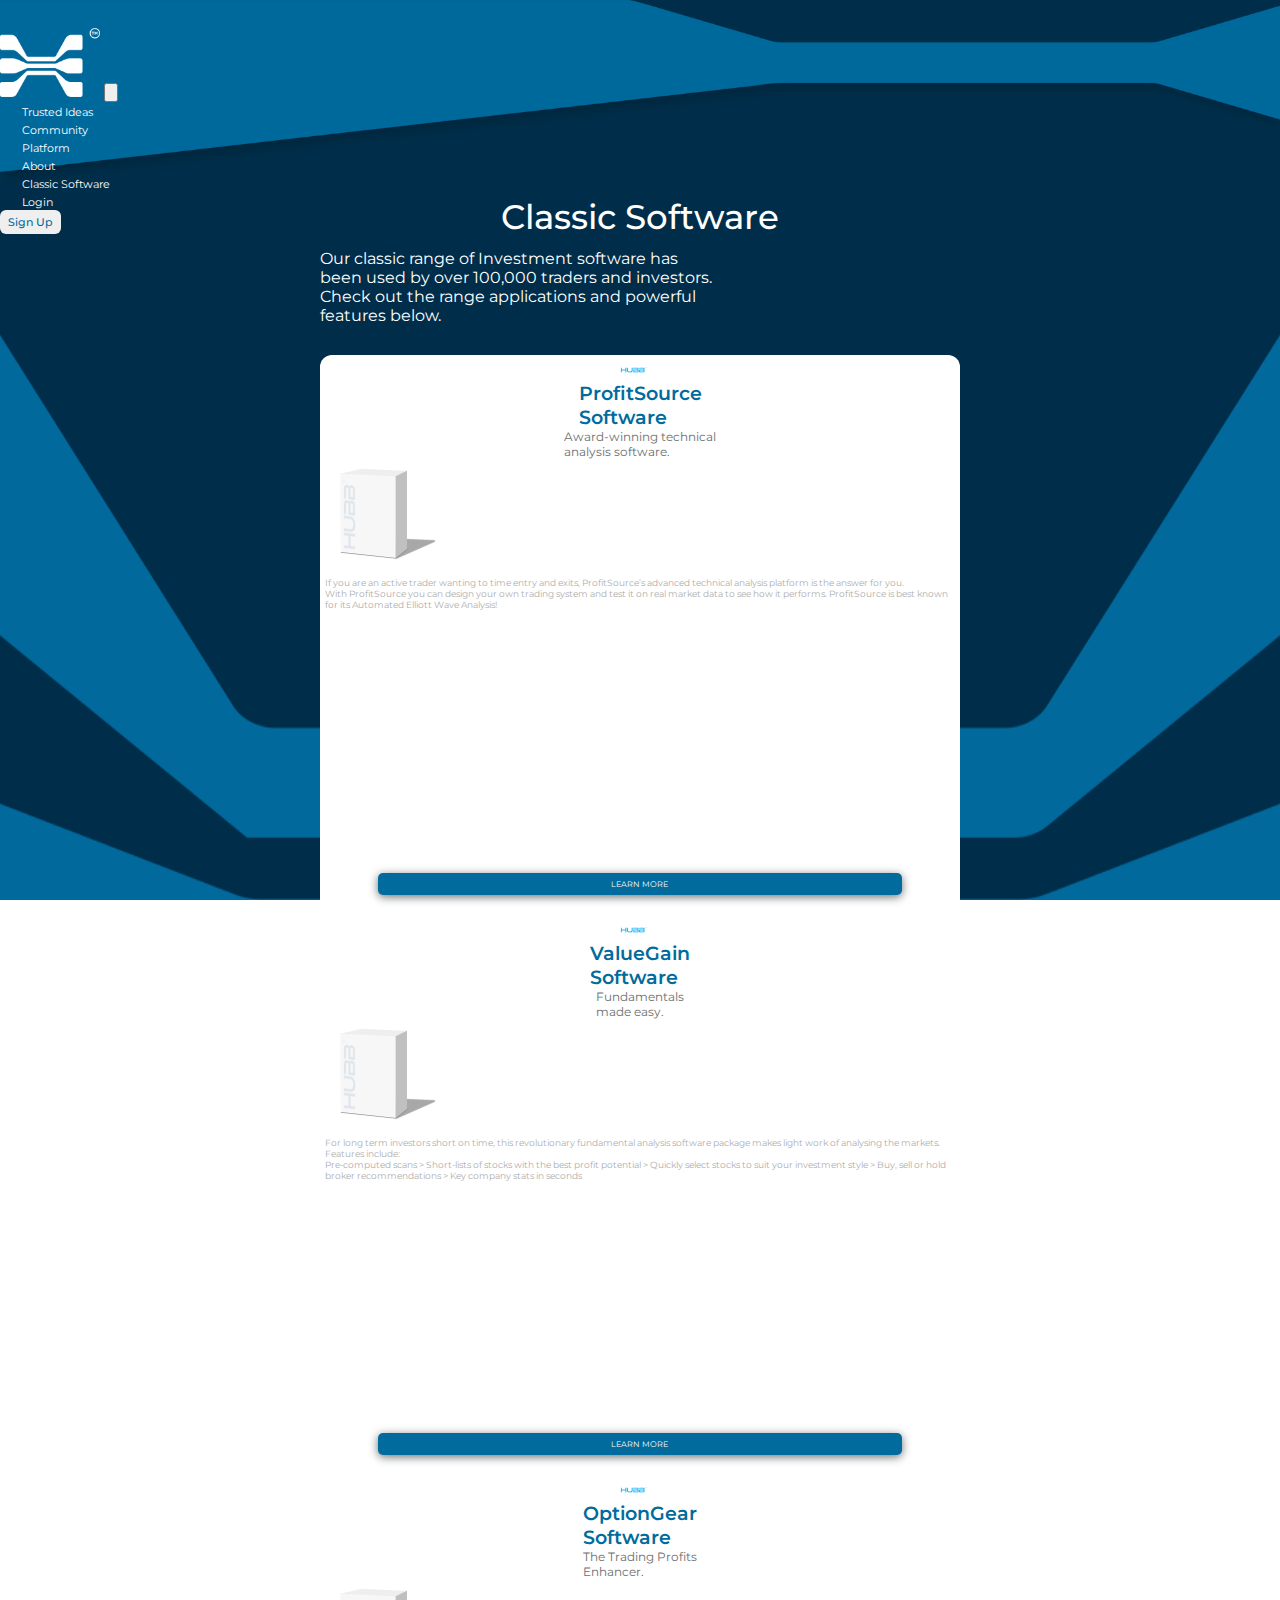
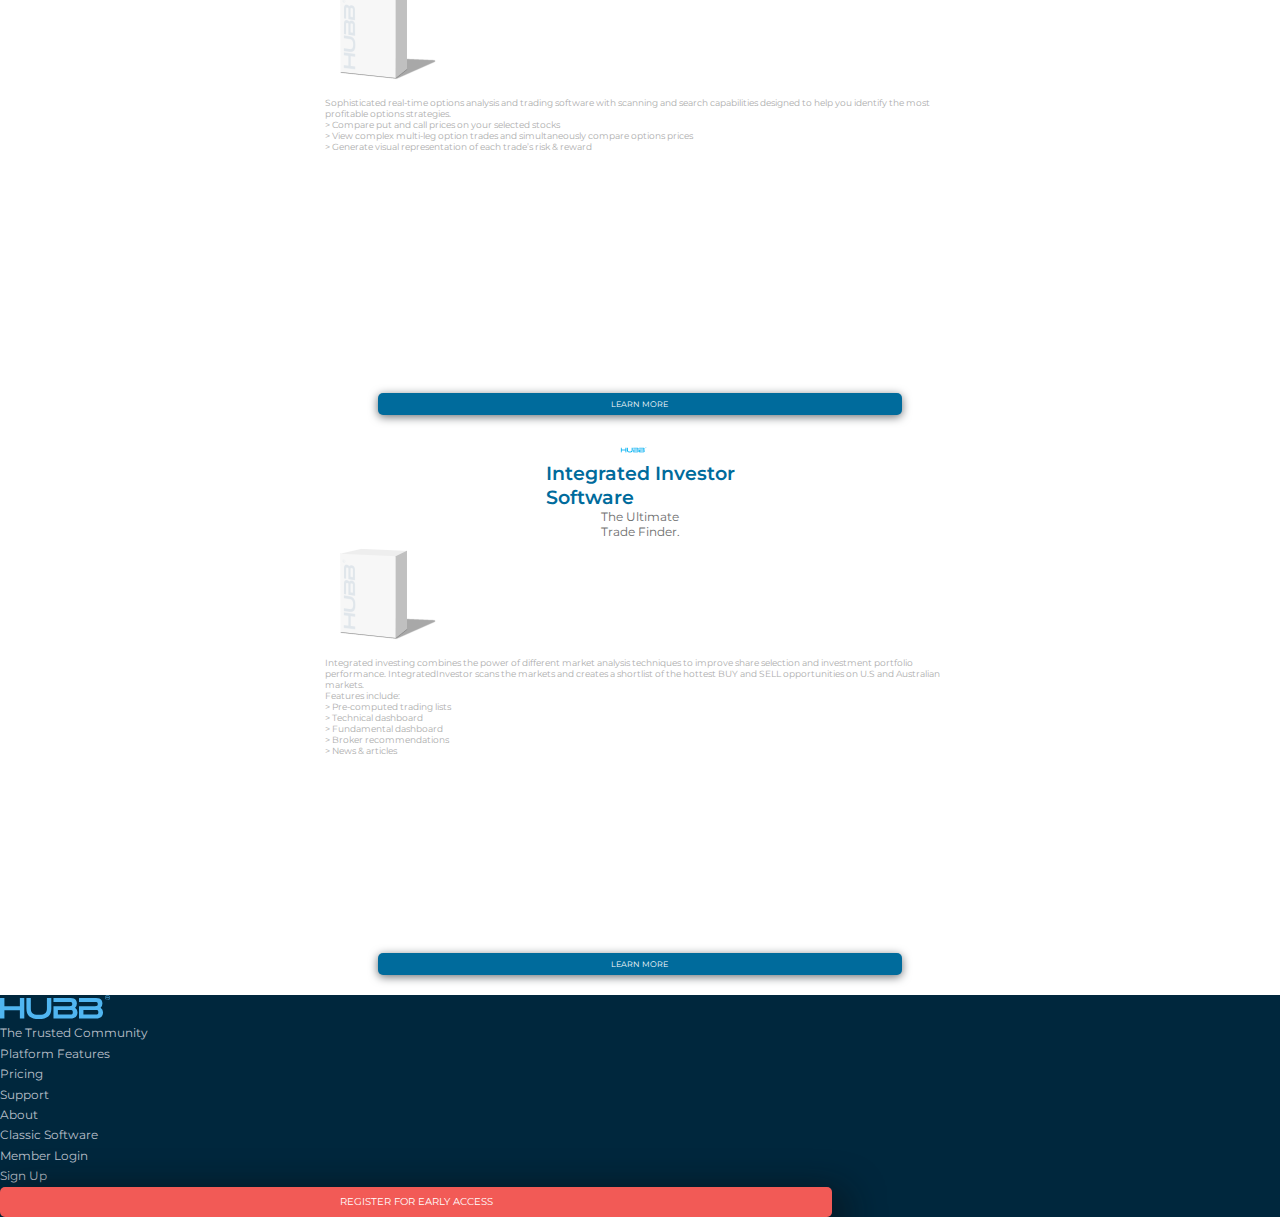
<file: Classic-software.html>
<!DOCTYPE html>
<html lang="en">
<head>
    <meta charset="UTF-8">
    <meta http-equiv="X-UA-Compatible" content="IE=edge">
    <meta name="viewport" content="width=device-width, initial-scale=1.0">
    <link rel="icon" type="image/png" sizes="16x16" href="/favicon-16x16.png">
    <!-- Latest Bootstrap 5.1.3  -->
    <link href="https://cdn.jsdelivr.net/npm/bootstrap@5.1.3/dist/css/bootstrap.min.css" rel="stylesheet"
        integrity="sha384-1BmE4kWBq78iYhFldvKuhfTAU6auU8tT94WrHftjDbrCEXSU1oBoqyl2QvZ6jIW3" crossorigin="anonymous">
    <!-- fontawesome 5 cdn  -->
    <link rel="stylesheet" href="https://pro.fontawesome.com/releases/v5.10.0/css/all.css">
    <!-- owl carousel  -->
    <link rel="stylesheet" href="https://cdnjs.cloudflare.com/ajax/libs/OwlCarousel2/2.3.4/assets/owl.carousel.min.css">
    <!-- monteserat font -->
    <link rel="preconnect" href="https://fonts.googleapis.com">
    <link rel="preconnect" href="https://fonts.gstatic.com" crossorigin>
    <link
        href="https://fonts.googleapis.com/css2?family=Montserrat:ital,wght@0,100;0,300;0,400;0,500;0,600;0,700;0,800;0,900;1,300&display=swap"
        rel="stylesheet">
    <!-- custom style  -->
    <link rel="stylesheet" href="assets/css/style.css">
    <!-- fav icon  -->
    <!--[if IE]>
  <script src="https://html5shiv.googlecode.com/svn/trunk/html5.js"></script><![endif]-->
    <title>Hubb</title>
</head>
<body>
    <!-- header section start -->
    <header class="sticky_header top_header">
        <nav class="navbar navbar-expand-lg ">
            <div class="container pe-0">
                <a class="navbar-brand" href="#"><img src="assets/image/logo.png" alt="logo" class="img-fluid"></a>
                <button class="navbar-toggler" type="button" data-bs-toggle="collapse"
                    data-bs-target="#navbarSupportedContent" aria-controls="navbarSupportedContent"
                    aria-expanded="false" aria-label="Toggle navigation">
                    <span class="navbar-toggler-icon"><i class="fa-solid fa-bars"></i></span>
                </button>
                <div class="collapse navbar-collapse" id="navbarSupportedContent">
                    <ul class="navbar-nav ms-auto mb-2 mb-lg-0">
                        <li class="nav-item">
                            <a class="nav-link active" aria-current="page" href="#">Trusted Ideas</a>
                        </li>
                        <li class="nav-item">
                            <a class="nav-link" href="#">Community</a>
                        </li>
                        <li class="nav-item">
                            <a class="nav-link" href="#">Platform</a>
                        </li>
                        <li class="nav-item">
                            <a class="nav-link" aria-current="page" href="#">About</a>
                        </li>
                        <li class="nav-item">
                            <a class="nav-link" href="#">Classic Software</a>
                        </li>
                        <li class="nav-item">
                            <a class="nav-link" href="#">Login</a>
                        </li>
                    </ul>
                    <form class="d-flex">
                        <a href="#."> <button class="sign_up" type="submit">sign up</button></a>
                    </form>
                </div>
            </div>
        </nav>
    </header>
    <header class="sticky_header bottom_header">
        <nav class="navbar navbar-expand-lg ">
            <div class="container pe-0">
                <a class="navbar-brand" href="#"><img src="assets/image/logo.png" alt="logo" class="img-fluid"></a>
                <button class="navbar-toggler" type="button" data-bs-toggle="collapse"
                    data-bs-target="#navbarSupportedContent" aria-controls="navbarSupportedContent"
                    aria-expanded="false" aria-label="Toggle navigation">
                    <span class="navbar-toggler-icon"><i class="fa fa-bars" aria-hidden="true"></i></span>
                </button>
                <div class="collapse navbar-collapse" id="navbarSupportedContent">
                    <ul class="navbar-nav ms-auto mb-2 mb-lg-0">
                        <li class="nav-item">
                            <a class="nav-link active" aria-current="page" href="#">Trusted Ideas</a>
                        </li>
                        <li class="nav-item">
                            <a class="nav-link" href="#">Community</a>
                        </li>
                        <li class="nav-item">
                            <a class="nav-link" href="#">Platform</a>
                        </li>
                        <li class="nav-item">
                            <a class="nav-link" aria-current="page" href="#">About</a>
                        </li>
                        <li class="nav-item">
                            <a class="nav-link" href="#">Classic Software</a>
                        </li>
                        <li class="nav-item">
                            <a class="nav-link" href="#">Login</a>
                        </li>
                    </ul>
                    <form class="d-flex">
                        <button class="sign_up" type="submit">sign up</button>
                    </form>
                </div>
            </div>
        </nav>
    </header>
    <!-- header section end -->
    <!-- mian section start -->
    <main>
        <div id="classicSoftwarePage">
            <section class=" plateform_feature pb-5 bg_image classic_bg">
                <div class="hub_community  w-100">
                    <h3 class="classic_software h3-title">Classic Software</h3>
                    <div class="d-flex justify-content-center">
                        <p class="hub_plateform text-center software_info">Our classic range of Investment software has
                            been
                            used by over 100,000 traders and investors. Check out the range applications and powerful
                            features below.</p>
                    </div>
                    <div class="container">
                        <!-- col -->
                        <div class="row mt-4 mb-5 justify-content-center">
                            <div class="col-xl-2 col-sm-3">
                                <!-- ProfitSource card -->
                                <div class="classic_cards px-3 py-2">
                                    <div class="text-center top_div">
                                        <img src="assets/image/hub_small.PNG" alt="hub logo" class="img-fluid">
                                        <h5>ProfitSource <br> Software</h5>
                                        <p>Award-winning technical <br> analysis software.</p>
                                        
                                    </div>
                                    <div class="image_div">
                                        <img src="assets/image/box.PNG" alt="box" class="img-fluid">
                                    </div>
                                    <div class="cards_descp">
                                    <small>If you are an active trader wanting to time entry and exits, ProfitSource’s
                                        advanced technical analysis platform is the answer for you. </small>
                                    <small>With ProfitSource you can design your own trading system and test it on real
                                        market data to see how it performs. ProfitSource is best known for its Automated
                                        Elliott Wave Analysis!</small>
                                    </div>
                                    <div class="">
                                        <button class="learn_more btn_one">learn more</button>
                                    </div>
                                </div>
                            </div>
                            <!-- ValueGain card -->
                            <div class="col-xl-2 col-sm-3">
                                <div class="classic_cards px-3 py-2">
                                    <div class="text-center top_div">
                                        <img src="assets/image/hub_small.PNG" alt="hub logo" class="img-fluid">
                                        <h5>ValueGain <br> Software</h5>
                                        <p>Fundamentals <br> made easy.</p>
                                        
                                    </div>
                                    <div class="image_div">
                                        <img src="assets/image/box.PNG" alt="box" class="img-fluid">
                                    </div>
                                    <div class="cards_descp">
                                    <small>For long term investors short on time, this revolutionary fundamental
                                        analysis
                                        software package makes light work of analysing the markets. Features
                                        include:</small>
                                    <small>Pre-computed scans > Short-lists of stocks with the best profit potential >
                                        Quickly select stocks to suit your investment style > Buy, sell or hold broker
                                        recommendations > Key company stats in seconds</small>
                                        </div>
                                    <div class="">
                                        <button class="learn_more btn_two">learn more</button>
                                    </div>
                                </div>
                            </div>
                            <!-- OptionGear card -->
                            <div class="col-xl-2 col-sm-3">
                                <div class="classic_cards px-3 py-2">
                                    <div class="text-center top_div">
                                        <img src="assets/image/hub_small.PNG" alt="hub logo" class="img-fluid">
                                        <h5>OptionGear <br> Software</h5>
                                        <p>The Trading Profits <br> Enhancer.</p>
                                      
                                    </div>
                                    <div class="image_div">
                                       
                                    </div>
                                    <div class="image_div">
                                        <img src="assets/image/box.PNG" alt="box" class="img-fluid">
                                    </div>
                                    <div class="cards_descp">
                                    <small>Sophisticated real-time options analysis and trading software with scanning
                                        and
                                        search capabilities designed to help you identify the most profitable options
                                        strategies. <br> > Compare put and call prices on your selected stocks <br> >
                                        View
                                        complex multi-leg option trades and simultaneously compare options prices <br>>
                                        Generate visual representation of each trade’s risk & reward</small>
                                        </div>
                                    <div class="">
                                        <button class="learn_more btn_three">learn more</button>
                                    </div>
                                </div>
                            </div>
                            <!-- integrated investor card -->
                            <div class="col-xl-2 col-sm-3">
                                <div class="classic_cards px-3 py-2">
                                    <div class="text-center top_div">
                                        <img src="assets/image/hub_small.PNG" alt="hub logo" class="img-fluid">
                                        <h5>Integrated Investor <br> Software</h5>
                                        <p>The Ultimate <br> Trade Finder.</p>
                                      
                                    </div>
                                    <div class="image_div">
                                        <img src="assets/image/box.PNG" alt="box" class="img-fluid">
                                    </div>
                                    <div class="cards_descp">
                                    <small>Integrated investing combines the power of different market analysis
                                        techniques
                                        to improve share selection and investment portfolio performance.
                                        IntegratedInvestor
                                        scans the markets and creates a shortlist of the hottest BUY and SELL
                                        opportunities
                                        on U.S and Australian markets. <br> Features include: <br> > Pre-computed
                                        trading
                                        lists <br> > Technical dashboard <br> > Fundamental dashboard <br> > Broker
                                        recommendations <br> > News & articles</small>
                                        </div>
                                    <div class="">
                                        <button class="learn_more btn_four">learn more</button>
                                    </div>
                                </div>
                            </div>
                        </div>
                    </div>
            </section>
        </div>
    </main>
    <!-- footer start -->
    <footer class="footer p-3  ">
        <div class="footer_content mt-5">
            <div class="container ">
                <div class="row ">
                    <div class="col-md-2 mt-5 ps-0 ">
                        <div class="footer_logo ">
                            <img src="assets/image/footer-logo.svg " alt="footer image " class="img-fluid ">
                        </div>
                    </div>
                    <div class="col-md-2 mt-5 ">
                        <div class="footer_detail">
                            <ul class="ps-0">
                                <li> <a href="#.">The Trusted Community</a></li>
                                <li><a href="#.">Platform Features</a></li>
                                <li><a href="#.">Pricing</a></li>
                            </ul>
                        </div>
                    </div>
                    <div class="col-md-2 mt-5 mobile_margin_top">
                        <div class="footer_detail ">
                            <ul class="mobile_padding">
                                <li><a href="#.">support</a></li>
                                <li><a href="#.">about</a></li>
                                <li><a href="#.">classic software</a></li>
                            </ul>
                        </div>
                    </div>
                    <div class="col-md-2 mt-5 mobile_margin_top">
                        <div class="footer_detail ">
                            <ul class="mobile_padding">
                                <li><a href="#.">member login</a></li>
                                <li><a href="#.">sign up</a></li>
                            </ul>
                        </div>
                    </div>
                    <div class="col-md-4 mt-5 mobile_margin_top">
                        <div class="footer_detail text-end  mobile_access_btn">
                            <button>REGISTER FOR EARLY ACCESS</button>
                        </div>
                    </div>
                </div>
            </div>
        </div>
        <!-- footer_content -->
    </footer>
    <!-- footer end -->
    <!-- latest jQuery  -->
    <script src="https://code.jquery.com/jquery-3.6.0.min.js "
        integrity="sha256-/xUj+3OJU5yExlq6GSYGSHk7tPXikynS7ogEvDej/m4=" crossorigin=" anonymous "></script>
    <!-- Latest Bootstrap Bundle with Popper -->
    <script src="https://cdn.jsdelivr.net/npm/bootstrap@5.1.3/dist/js/bootstrap.bundle.min.js "
        integrity="sha384-ka7Sk0Gln4gmtz2MlQnikT1wXgYsOg+OMhuP+IlRH9sENBO0LRn5q+8nbTov4+1p " crossorigin="anonymous ">
    </script>
    <!-- owl carousel -->
    <script src="https://cdnjs.cloudflare.com/ajax/libs/OwlCarousel2/2.3.4/owl.carousel.min.js "></script>
    <!-- custom js  -->
    <script src="assets/js/custom.js "></script>
    <script>
        AOS.init({
            duration: 1000
        });
        // AOS.init({
        //    offset: 200,
        //    duration: 600,
        //    easing: 'ease-in-sine',
        //    delay: 100,
        //  });
    </script>
</body>
</html>
</file>
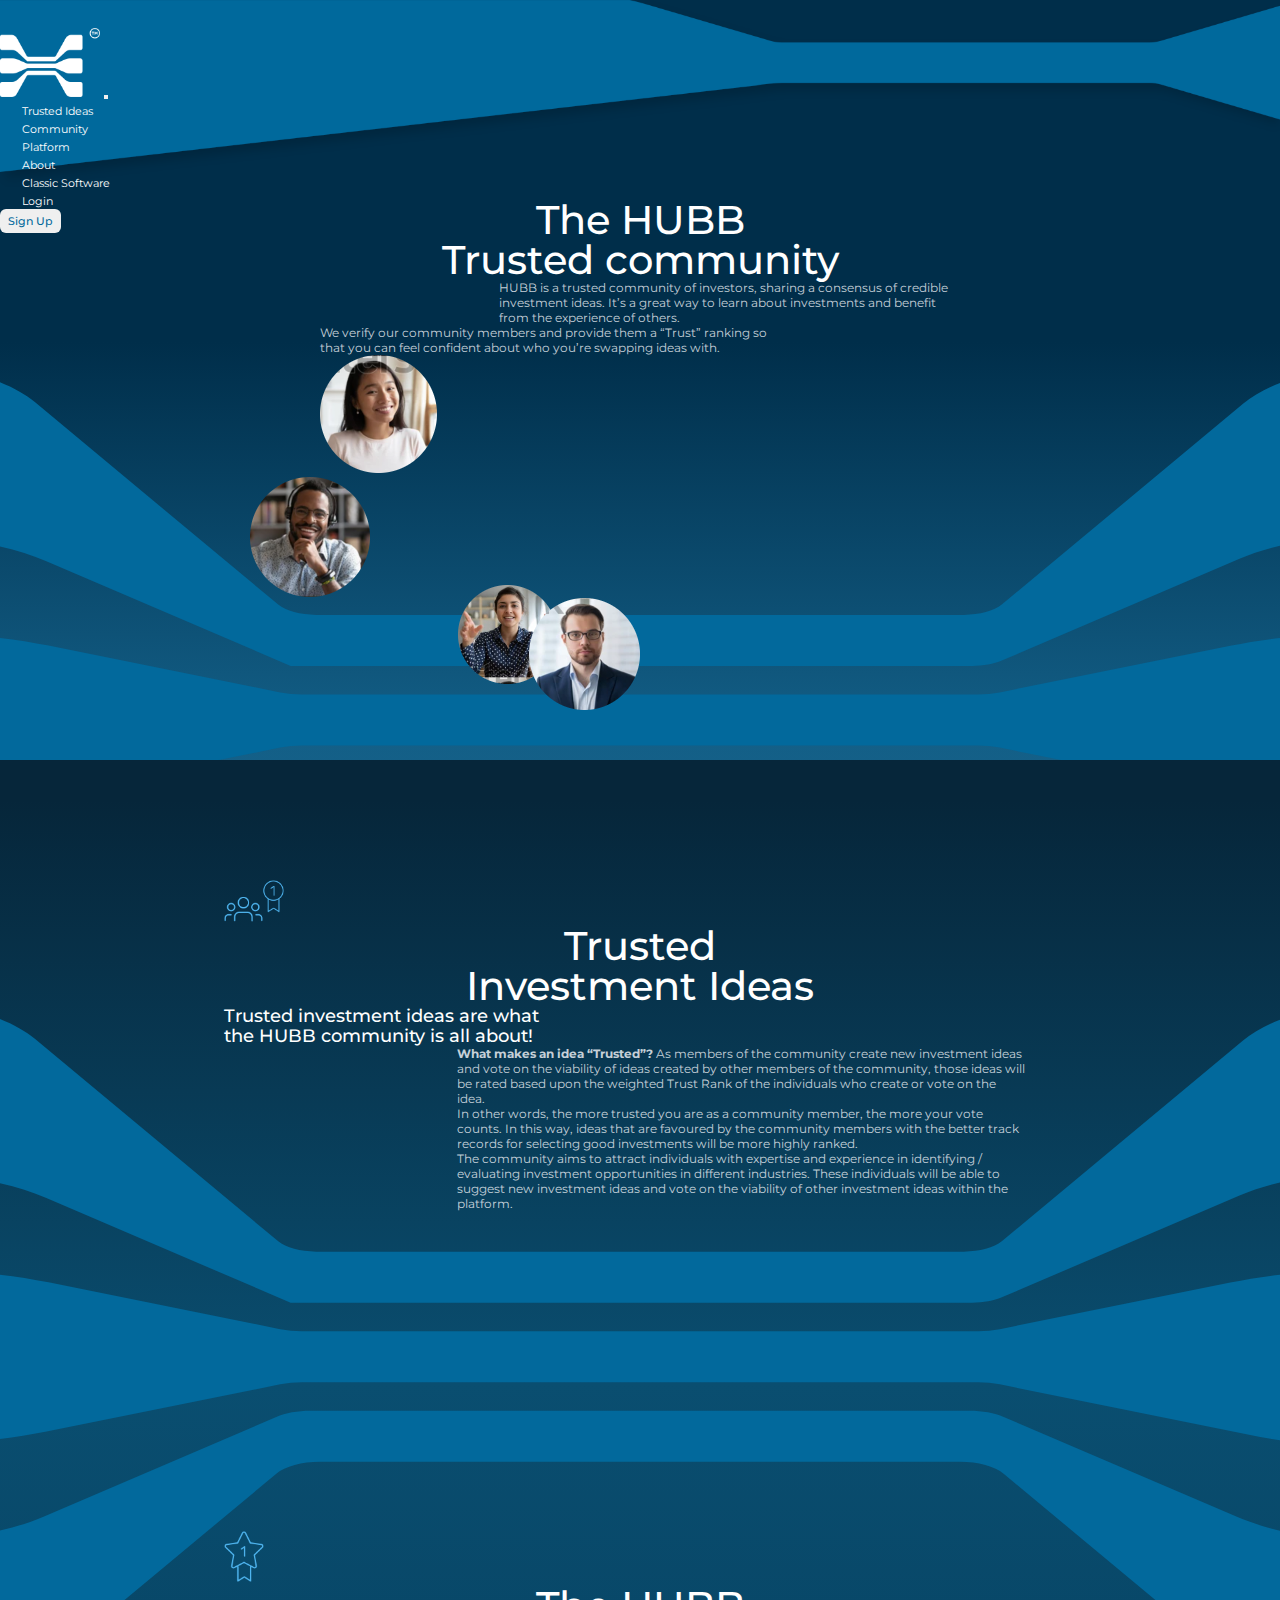
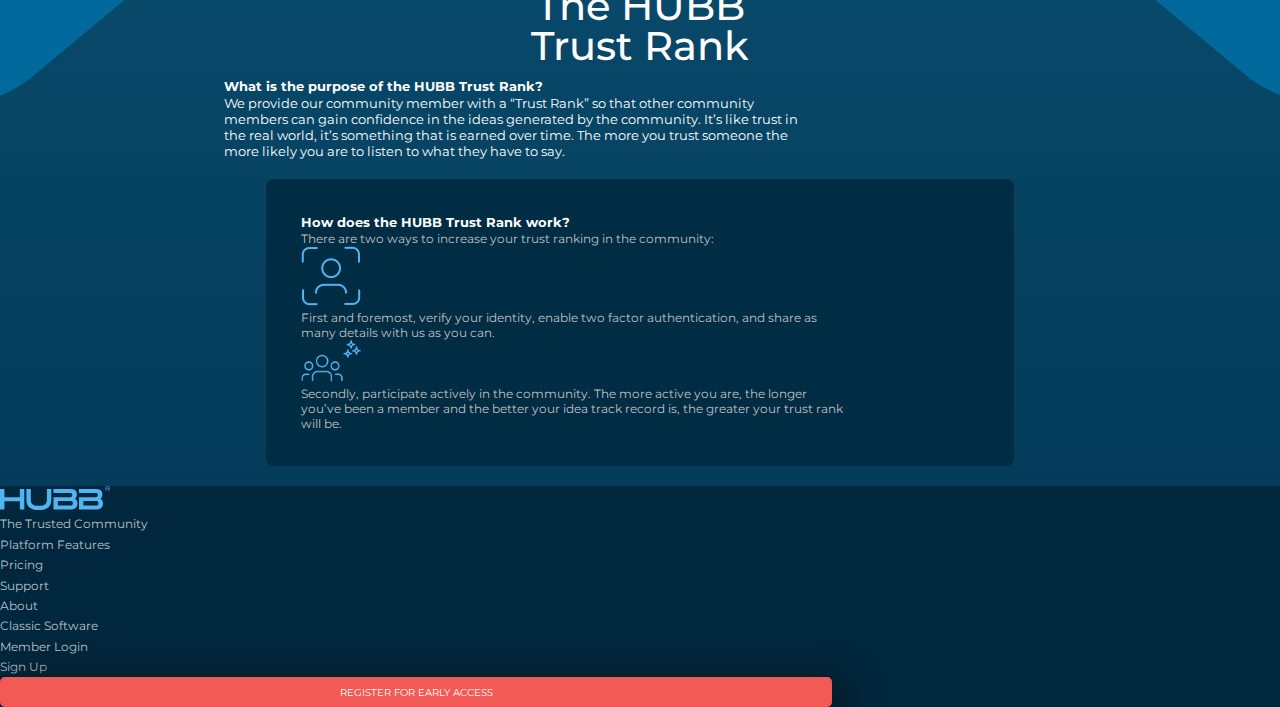
<file: Community.html>
<!DOCTYPE html>
<html lang="en">

<head>
    <meta charset="UTF-8">
    <meta http-equiv="X-UA-Compatible" content="IE=edge">
    <meta name="viewport" content="width=device-width, initial-scale=1.0">
    <link rel="icon" type="image/png" sizes="16x16" href="/favicon-16x16.png">
    <!-- Latest Bootstrap 5.1.3  -->
    <link href="https://cdn.jsdelivr.net/npm/bootstrap@5.1.3/dist/css/bootstrap.min.css" rel="stylesheet"
        integrity="sha384-1BmE4kWBq78iYhFldvKuhfTAU6auU8tT94WrHftjDbrCEXSU1oBoqyl2QvZ6jIW3" crossorigin="anonymous">
    <!-- fontawesome 5 cdn  -->
    <link rel="stylesheet" href="https://pro.fontawesome.com/releases/v5.10.0/css/all.css">
    <!-- owl carousel  -->
    <link rel="stylesheet" href="https://cdnjs.cloudflare.com/ajax/libs/OwlCarousel2/2.3.4/assets/owl.carousel.min.css">
    <!-- monteserat font -->
    <link rel="preconnect" href="https://fonts.googleapis.com">
    <link rel="preconnect" href="https://fonts.gstatic.com" crossorigin>
    <link
        href="https://fonts.googleapis.com/css2?family=Montserrat:ital,wght@0,100;0,300;0,400;0,500;0,600;0,700;0,800;0,900;1,300&display=swap"
        rel="stylesheet">
    <!-- custom style  -->
    <link rel="stylesheet" href="assets/css/style.css">
    <!-- fav icon  -->
    <!--[if IE]>
  <script src="https://html5shiv.googlecode.com/svn/trunk/html5.js"></script><![endif]-->
    <title>Hubb</title>
</head>

<body>
    <!-- header section start -->
    <header class="sticky_header top_header">
        <nav class="navbar navbar-expand-lg ">
            <div class="container pe-0">
                <a class="navbar-brand" href="#"><img src="assets/image/logo.png" alt="logo" class="img-fluid"></a>
                <button class="navbar-toggler" type="button" data-bs-toggle="collapse"
                    data-bs-target="#navbarSupportedContent" aria-controls="navbarSupportedContent"
                    aria-expanded="false" aria-label="Toggle navigation">
                    <span class="navbar-toggler-icon"></span>
                </button>
                <div class="collapse navbar-collapse" id="navbarSupportedContent">
                    <ul class="navbar-nav ms-auto mb-2 mb-lg-0">
                        <li class="nav-item">
                            <a class="nav-link active" aria-current="page" href="#">Trusted Ideas</a>
                        </li>
                        <li class="nav-item">
                            <a class="nav-link" href="#">Community</a>
                        </li>
                        <li class="nav-item">
                            <a class="nav-link" href="#">Platform</a>
                        </li>
                        <li class="nav-item">
                            <a class="nav-link" aria-current="page" href="#">About</a>
                        </li>
                        <li class="nav-item">
                            <a class="nav-link" href="#">Classic Software</a>
                        </li>
                        <li class="nav-item">
                            <a class="nav-link" href="#">Login</a>
                        </li>
                    </ul>
                    <form class="d-flex">
                        <button class="sign_up" type="submit">sign up</button>
                    </form>
                </div>
            </div>
        </nav>
    </header>
    <header class="sticky_header bottom_header">
        <nav class="navbar navbar-expand-lg ">
            <div class="container pe-0">
                <a class="navbar-brand" href="#"><img src="assets/image/logo.png" alt="logo" class="img-fluid"></a>
                <button class="navbar-toggler" type="button" data-bs-toggle="collapse"
                    data-bs-target="#navbarSupportedContent" aria-controls="navbarSupportedContent"
                    aria-expanded="false" aria-label="Toggle navigation">
                    <span class="navbar-toggler-icon"></span>
                </button>
                <div class="collapse navbar-collapse" id="navbarSupportedContent">
                    <ul class="navbar-nav ms-auto mb-2 mb-lg-0">
                        <li class="nav-item">
                            <a class="nav-link active" aria-current="page" href="#">Trusted Ideas</a>
                        </li>
                        <li class="nav-item">
                            <a class="nav-link" href="#">Community</a>
                        </li>
                        <li class="nav-item">
                            <a class="nav-link" href="#">Platform</a>
                        </li>
                        <li class="nav-item">
                            <a class="nav-link" aria-current="page" href="#">About</a>
                        </li>
                        <li class="nav-item">
                            <a class="nav-link" href="#">Classic Software</a>
                        </li>
                        <li class="nav-item">
                            <a class="nav-link" href="#">Login</a>
                        </li>
                    </ul>
                    <form class="d-flex">
                        <button class="sign_up" type="submit">sign up</button>
                    </form>
                </div>
            </div>
        </nav>
    </header>
    <!-- header section end -->
    <!-- mian section start -->
    <main>
        <div id="communityPage">
        <section class="hero_section">
            <div class="hub_community container mobile_paddings">
                <h3>The HUBB <br> Trusted community</h3>
                <div class="row mt-4">
                    <div class="col-md-6">
                        <div class="hub_community_detail">
                            <p>HUBB is a trusted community of investors, sharing a consensus of credible investment
                                ideas. It’s a great way to learn about investments and benefit from the experience of
                                others.</p>
                        </div>
                    </div>
                    <div class="col-md-6">
                        <div class="hub_community_detail right_side">
                            <p>We verify our community members and provide them a “Trust” ranking so that you can feel
                                confident about who you’re swapping ideas with.</p>
                        </div>
                    </div>
                </div>
                <!-- images start -->
                <div class="hub_images d-flex justify-content-center flex-wrap mt-5">
                    <div class="hub_seprate_image">
                        <img src="assets/image/girl.png" alt="girl image" class="img-fluid mt-3">
                    </div>
                    <div class="hub_seprate_image">
                        <img src="assets/image/man-handfre.png" alt="man image" class="img-fluid handsome_img">
                    </div>
                    <div class="hub_seprate_image_girl">
                        <img src="assets/image/boy.png" alt="boy image" class="img-fluid">
                    </div>
                </div>
                <div class="hub_seprate_image_lens pb-5">
                    <img src="assets/image/lens-man.png" alt="lens man image" class="img-fluid">
                </div>
            </div>
        </section>
        <!-- investment section -->
        <section class="plateform_feature">
            <div class="hubb_investment pb-5  ">
                <div class="hub_community container investment_hub">
                    <div class="text-center trusted_image">
                        <img src="assets/image/Icon - Trusted Investment Ideas.png" alt="icon trust" class="img-fluid">
                    </div>
                    <h3 class="mt-3"> Trusted <br> Investment Ideas</h3>
                    <div class="text-center mt-3 idea_invest"> <span class="investment_idea">Trusted investment ideas are what <br>
                            the HUBB community is all about!</span> </div>
                    <div class="row mt-4">
                        <div class="col-md-4">
                            <div class="hub_community_detail w-100">
                                <p> <strong> What makes an idea “Trusted”? </strong> As members of the community create new investment ideas
                                    and vote on the viability of ideas created by other members of the community, those
                                    ideas will be rated based upon the weighted Trust Rank of the individuals who create
                                    or vote on the idea.</p>
                            </div>
                        </div>
                        <div class="col-md-4">
                            <div class="hub_community_detail w-100">
                                <p>In other words, the more trusted you are as a community member, the more your vote
                                    counts. In this way, ideas that are favoured by the community members with the
                                    better track records for selecting good investments will be more highly ranked.</p>
                            </div>
                        </div>
                        <div class="col-md-4">
                            <div class="hub_community_detail w-100">
                                <p>The community aims to attract individuals with expertise and experience in
                                    identifying / evaluating investment opportunities in different industries. These
                                    individuals will be able to suggest new investment ideas and vote on the viability
                                    of other investment ideas within the platform.</p>
                            </div>
                        </div>
                    </div>
                </div>
            </div>
            <div class="hub_trust_rank pb-5">
                <div class="hub_community container investment_hub mobile_trust_card">
                    <div class="text-center trusted_image">
                        <img src="assets/image/Icon - Trust Rank.png" alt="icon trust" class="img-fluid trust_rank_icon">
                    </div>
                    <h3 class="mt-3"> The HUBB <br> Trust Rank</h3>
                     <div class="text-center mt-3 trust_rank_descp"> <strong class="purpose_hub mt-3">What is the purpose of the HUBB
                            Trust Rank?</strong> <br>
                        <div class="d-flex justify-content-center ">
                            <p class="hub_para">We provide our community member with a “Trust Rank” so that other
                                community members can gain confidence in the ideas generated by the community. It’s like
                                trust in the real world, it’s something that is earned over time. The
                                more you trust someone the more likely you are to listen to what they have to say.</p>
                        </div>
                    </div>
                    <div class="hub_cards container mb-5">
                        <strong class="purpose_hub mt-3">How does the HUBB Trust Rank work?</strong>
                        <p class="hub_para">There are two ways to increase your trust ranking in the community:</p>
                        <div class="row pt-4">
                            <div class="col-md-6">
                                <div class="row">
                                    <div class="col-md-2">
                                        <div class="hub_cards_user">
                                            <img src="assets/image/user-scan.png" alt="user scaner" class="img-fluid">
                                        </div>
                                    </div>
                                    <div class="col-md-10">
                                        <p class="hub_para cards_para">First and foremost, verify your identity, enable
                                            two factor authentication, and share as many details with us as you can.</p>
                                    </div>
                                </div>
                            </div>
                            <div class="col-md-6">
                                <div class="row">
                                    <div class="col-md-2 p-0">
                                        <div class="hub_cards_user">
                                            <img src="assets/image/multi-user.png" alt="multi user" class="img-fluid">
                                        </div>
                                    </div>
                                    <div class="col-md-10">
                                        <p class="hub_para cards_para">Secondly, participate actively in the community.
                                            The more active you are, the longer you’ve been a member and the better your
                                            idea track record is, the greater your trust rank will be.</p>
                                    </div>
                                </div>
                            </div>
                        </div>
                    </div>
                </div>

            </div>
        </section>
        <!-- trust rank section -->

    </div>
    </main>
       <!-- mian section ends -->
    <!-- footer start -->
    <footer class="footer p-3  ">
        <div class="footer_content mt-5">
            <div class="container ">
                <div class="row ">
                    <div class="col-md-2 mt-5 ps-0 ">
                        <div class="footer_logo ">
                            <img src="assets/image/footer-logo.svg " alt="footer image " class="img-fluid ">
                        </div>
                    </div>
                    <div class="col-md-2 mt-5 ">
                        <div class="footer_detail">
                            <ul class="ps-0">
                                <li>The Trusted Community</li>
                                <li>Platform Features</li>
                                <li>Pricing</li>
                            </ul>
                        </div>
                    </div>
                    <div class="col-md-2 mt-5 mobile_margin_top">
                        <div class="footer_detail ">
                            <ul class="mobile_padding">
                                <li>support</li>
                                <li>about</li>
                                <li>classic software</li>
                            </ul>
                        </div>
                    </div>
                    <div class="col-md-2 mt-5 mobile_margin_top">
                        <div class="footer_detail ">
                            <ul class="mobile_padding">
                                <li>member login</li>
                                <li>sign up</li>

                            </ul>
                        </div>
                    </div>
                    <div class="col-md-4 mt-5 mobile_margin_top">
                        <div class="footer_detail text-end  mobile_access_btn">
                            <button>REGISTER FOR EARLY ACCESS</button>
                        </div>
                    </div>
                </div>
            </div>
        </div>
        <!-- footer_content -->
    </footer>
    <!-- footer end -->
    <!-- latest jQuery  -->
    <script src="https://code.jquery.com/jquery-3.6.0.min.js "
        integrity="sha256-/xUj+3OJU5yExlq6GSYGSHk7tPXikynS7ogEvDej/m4=" crossorigin=" anonymous "></script>
    <!-- Latest Bootstrap Bundle with Popper -->
    <script src="https://cdn.jsdelivr.net/npm/bootstrap@5.1.3/dist/js/bootstrap.bundle.min.js "
        integrity="sha384-ka7Sk0Gln4gmtz2MlQnikT1wXgYsOg+OMhuP+IlRH9sENBO0LRn5q+8nbTov4+1p " crossorigin="anonymous ">
    </script>
    <!-- owl carousel -->
    <script src="https://cdnjs.cloudflare.com/ajax/libs/OwlCarousel2/2.3.4/owl.carousel.min.js "></script>
    <!-- custom js  -->
    <script src="assets/js/custom.js "></script>
    <script>
        AOS.init({
            duration: 1000
        });
        // AOS.init({
        //    offset: 200,
        //    duration: 600,
        //    easing: 'ease-in-sine',
        //    delay: 100,
        //  });
    </script>
</body>

</html>
</file>
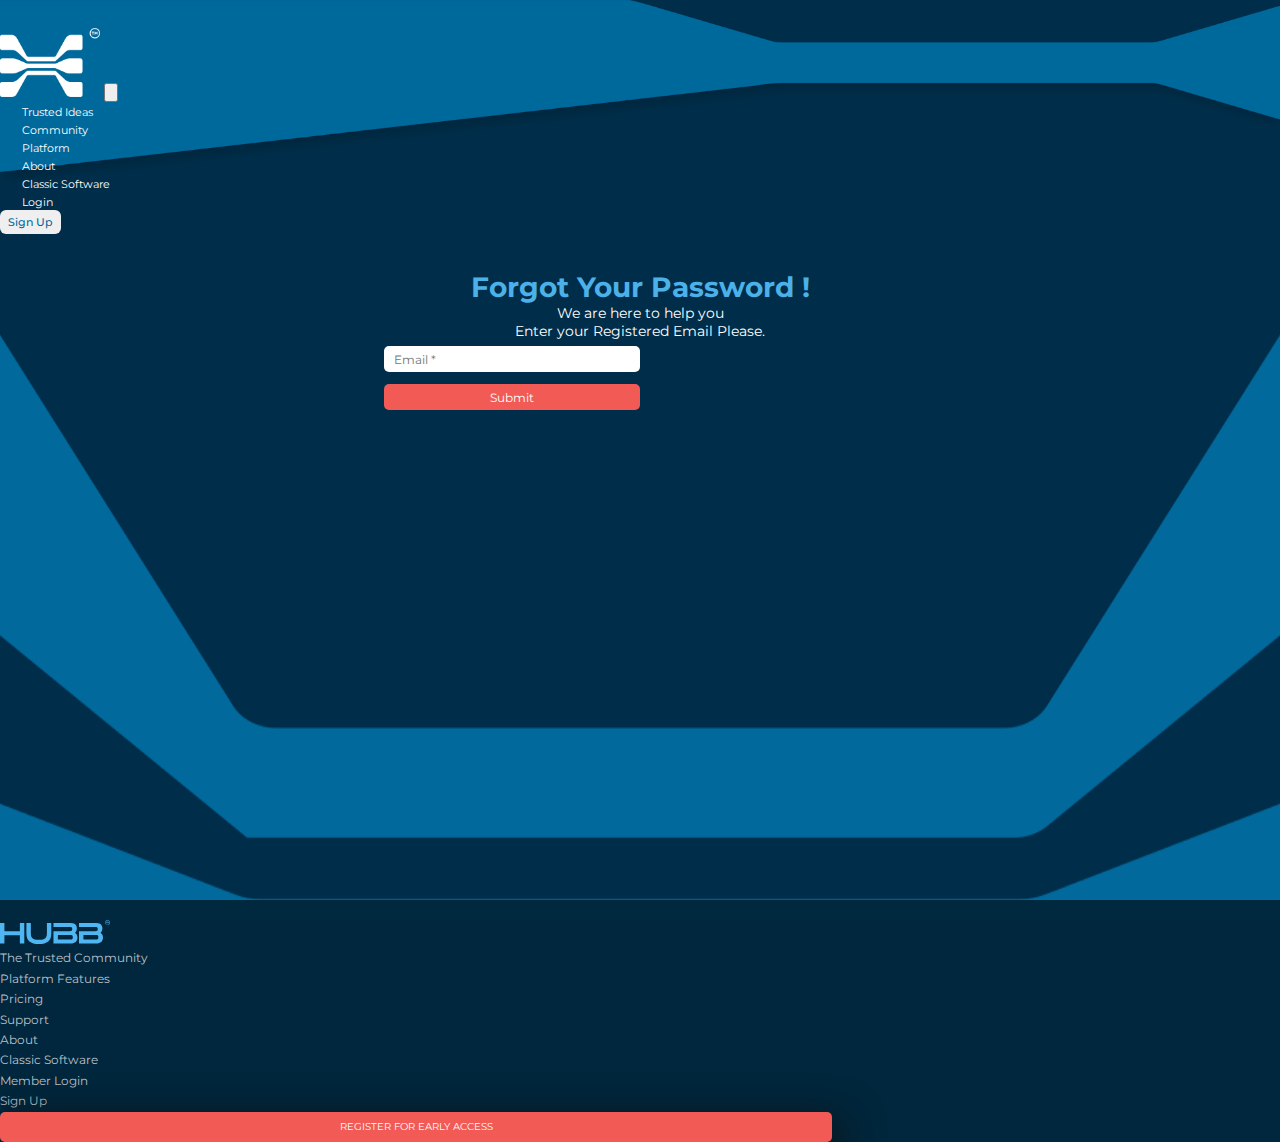
<file: forgot-password.html>
<!DOCTYPE html>
<html lang="en">
<head>
    <meta charset="UTF-8">
    <meta http-equiv="X-UA-Compatible" content="IE=edge">
    <meta name="viewport" content="width=device-width, initial-scale=1.0">
    <link rel="icon" type="image/png" sizes="16x16" href="/favicon-16x16.png">
    <!-- Latest Bootstrap 5.1.3  -->
    <link href="https://cdn.jsdelivr.net/npm/bootstrap@5.1.3/dist/css/bootstrap.min.css" rel="stylesheet"
        integrity="sha384-1BmE4kWBq78iYhFldvKuhfTAU6auU8tT94WrHftjDbrCEXSU1oBoqyl2QvZ6jIW3" crossorigin="anonymous">
    <!-- fontawesome 5 cdn  -->
    <link rel="stylesheet" href="https://pro.fontawesome.com/releases/v5.10.0/css/all.css">
    <!-- owl carousel  -->
    <link rel="stylesheet" href="https://cdnjs.cloudflare.com/ajax/libs/OwlCarousel2/2.3.4/assets/owl.carousel.min.css">
    <!-- monteserat font -->
    <link rel="preconnect" href="https://fonts.googleapis.com">
    <link rel="preconnect" href="https://fonts.gstatic.com" crossorigin>
    <link
        href="https://fonts.googleapis.com/css2?family=Montserrat:ital,wght@0,100;0,300;0,400;0,500;0,600;0,700;0,800;0,900;1,300&display=swap"
        rel="stylesheet">
    <!-- custom style  -->
    <link rel="stylesheet" href="assets/css/style.css">
    <!-- fav icon  -->
    <!--[if IE]>
  <script src="https://html5shiv.googlecode.com/svn/trunk/html5.js"></script><![endif]-->
    <title>Hubb</title>
</head>
<body>
    <!-- header section start -->
    <header class="sticky_header top_header">
        <nav class="navbar navbar-expand-lg ">
            <div class="container pe-0">
                <a class="navbar-brand" href="#"><img src="assets/image/logo.png" alt="logo" class="img-fluid"></a>
                <button class="navbar-toggler" type="button" data-bs-toggle="collapse"
                    data-bs-target="#navbarSupportedContent" aria-controls="navbarSupportedContent"
                    aria-expanded="false" aria-label="Toggle navigation">
                    <span class="navbar-toggler-icon"><i class="fa-solid fa-bars"></i></span>
                </button>
                <div class="collapse navbar-collapse" id="navbarSupportedContent">
                    <ul class="navbar-nav ms-auto mb-2 mb-lg-0">
                        <li class="nav-item">
                            <a class="nav-link active" aria-current="page" href="#">Trusted Ideas</a>
                        </li>
                        <li class="nav-item">
                            <a class="nav-link" href="#">Community</a>
                        </li>
                        <li class="nav-item">
                            <a class="nav-link" href="#">Platform</a>
                        </li>
                        <li class="nav-item">
                            <a class="nav-link" aria-current="page" href="#">About</a>
                        </li>
                        <li class="nav-item">
                            <a class="nav-link" href="#">Classic Software</a>
                        </li>
                        <li class="nav-item">
                            <a class="nav-link" href="#">Login</a>
                        </li>
                    </ul>
                    <form class="d-flex">
                        <a href="#."> <button class="sign_up" type="submit">sign up</button></a>
                    </form>
                </div>
            </div>
        </nav>
    </header>
    <header class="sticky_header bottom_header">
        <nav class="navbar navbar-expand-lg ">
            <div class="container pe-0">
                <a class="navbar-brand" href="#"><img src="assets/image/logo.png" alt="logo" class="img-fluid"></a>
                <button class="navbar-toggler" type="button" data-bs-toggle="collapse"
                    data-bs-target="#navbarSupportedContent" aria-controls="navbarSupportedContent"
                    aria-expanded="false" aria-label="Toggle navigation">
                    <span class="navbar-toggler-icon"><i class="fa fa-bars" aria-hidden="true"></i></span>
                </button>
                <div class="collapse navbar-collapse" id="navbarSupportedContent">
                    <ul class="navbar-nav ms-auto mb-2 mb-lg-0">
                        <li class="nav-item">
                            <a class="nav-link active" aria-current="page" href="#">Trusted Ideas</a>
                        </li>
                        <li class="nav-item">
                            <a class="nav-link" href="#">Community</a>
                        </li>
                        <li class="nav-item">
                            <a class="nav-link" href="#">Platform</a>
                        </li>
                        <li class="nav-item">
                            <a class="nav-link" aria-current="page" href="#">About</a>
                        </li>
                        <li class="nav-item">
                            <a class="nav-link" href="#">Classic Software</a>
                        </li>
                        <li class="nav-item">
                            <a class="nav-link" href="#">Login</a>
                        </li>
                    </ul>
                    <form class="d-flex">
                        <button class="sign_up" type="submit">sign up</button>
                    </form>
                </div>
            </div>
        </nav>
    </header>
    <!-- header section end -->
    <!-- mian section start -->
    <main>
        <div id="loginPage" class="forgot_password">
            <section class=" member_login pb-5 ">
                <div class="hub_community member_color">
                    <h6>Forgot Your Password !</h6>
                    <p class="mt-2"> We are here to help you <br> Enter your Registered Email Please.</p>
                    <div class="register_input login_input text-center">
                        <input type="email" placeholder="email *" name="" id="email">
                        <input type="text" class="button_input text-uppercase" readonly placeholder="Submit" name="" id="submitBtn">
                    </div> 
                </div>
                <div class="bg_image"></div>
            </section>
        </div>
    </main>
    <!-- mian section ends -->
    <!-- footer start -->
    <footer class="footer p-3  ">
        <div class="footer_content mt-5">
            <div class="container ">
                <div class="row ">
                    <div class="col-md-2 mt-5 ps-0 ">
                        <div class="footer_logo ">
                            <img src="assets/image/footer-logo.svg " alt="footer image " class="img-fluid ">
                        </div>
                    </div>
                    <div class="col-md-2 mt-5 ">
                        <div class="footer_detail">
                            <ul class="ps-0">
                                <li> <a href="#.">The Trusted Community</a></li>
                                <li><a href="#.">Platform Features</a></li>
                                <li><a href="#.">Pricing</a></li>
                            </ul>
                        </div>
                    </div>
                    <div class="col-md-2 mt-5 mobile_margin_top">
                        <div class="footer_detail ">
                            <ul class="mobile_padding">
                                <li><a href="#.">support</a></li>
                                <li><a href="#.">about</a></li>
                                <li><a href="#.">classic software</a></li>
                            </ul>
                        </div>
                    </div>
                    <div class="col-md-2 mt-5 mobile_margin_top">
                        <div class="footer_detail ">
                            <ul class="mobile_padding">
                                <li><a href="#.">member login</a></li>
                                <li><a href="#.">sign up</a></li>
                            </ul>
                        </div>
                    </div>
                    <div class="col-md-4 mt-5 mobile_margin_top">
                        <div class="footer_detail text-end  mobile_access_btn">
                            <button>REGISTER FOR EARLY ACCESS</button>
                        </div>
                    </div>
                </div>
            </div>
        </div>
        <!-- footer_content -->
    </footer>
    <!-- footer end -->
    <!-- latest jQuery  -->
    <script src="https://code.jquery.com/jquery-3.6.0.min.js "
        integrity="sha256-/xUj+3OJU5yExlq6GSYGSHk7tPXikynS7ogEvDej/m4=" crossorigin=" anonymous "></script>
    <!-- Latest Bootstrap Bundle with Popper -->
    <script src="https://cdn.jsdelivr.net/npm/bootstrap@5.1.3/dist/js/bootstrap.bundle.min.js "
        integrity="sha384-ka7Sk0Gln4gmtz2MlQnikT1wXgYsOg+OMhuP+IlRH9sENBO0LRn5q+8nbTov4+1p " crossorigin="anonymous ">
    </script>
    <!-- owl carousel -->
    <script src="https://cdnjs.cloudflare.com/ajax/libs/OwlCarousel2/2.3.4/owl.carousel.min.js "></script>
    <!-- custom js  -->
    <script src="assets/js/custom.js "></script>
    <script>
        AOS.init({
            duration: 1000
        });
        // AOS.init({
        //    offset: 200,
        //    duration: 600,
        //    easing: 'ease-in-sine',
        //    delay: 100,
        //  });
    </script>
</body>
</html>
</file>
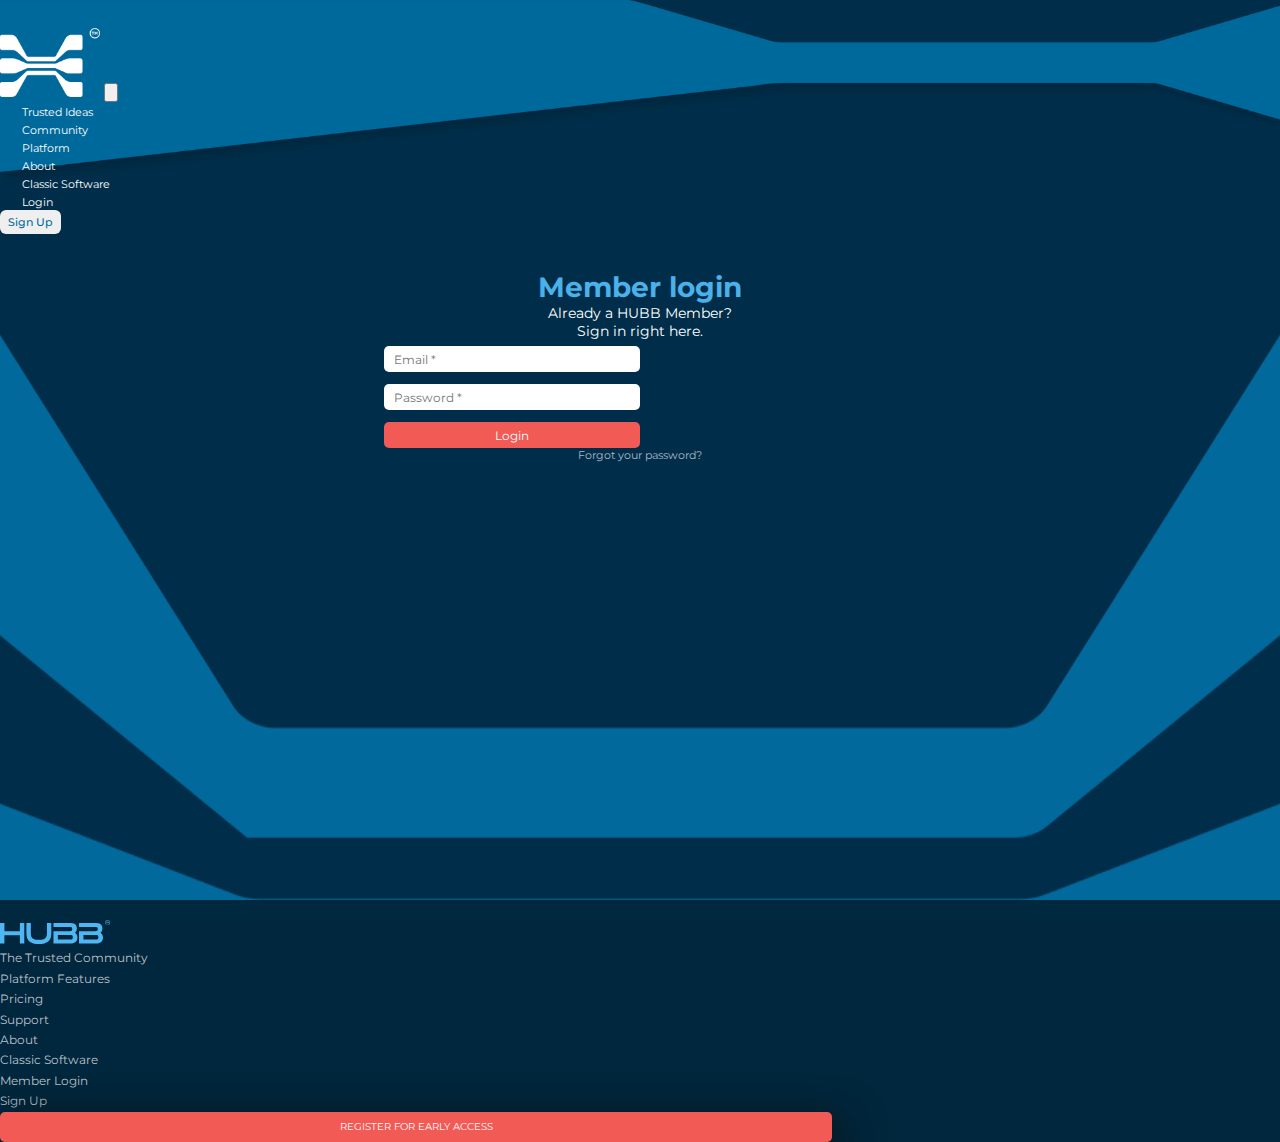
<file: login.html>
<!DOCTYPE html>
<html lang="en">
<head>
    <meta charset="UTF-8">
    <meta http-equiv="X-UA-Compatible" content="IE=edge">
    <meta name="viewport" content="width=device-width, initial-scale=1.0">
    <link rel="icon" type="image/png" sizes="16x16" href="/favicon-16x16.png">
    <!-- Latest Bootstrap 5.1.3  -->
    <link href="https://cdn.jsdelivr.net/npm/bootstrap@5.1.3/dist/css/bootstrap.min.css" rel="stylesheet"
        integrity="sha384-1BmE4kWBq78iYhFldvKuhfTAU6auU8tT94WrHftjDbrCEXSU1oBoqyl2QvZ6jIW3" crossorigin="anonymous">
    <!-- fontawesome 5 cdn  -->
    <link rel="stylesheet" href="https://pro.fontawesome.com/releases/v5.10.0/css/all.css">
    <!-- owl carousel  -->
    <link rel="stylesheet" href="https://cdnjs.cloudflare.com/ajax/libs/OwlCarousel2/2.3.4/assets/owl.carousel.min.css">
    <!-- monteserat font -->
    <link rel="preconnect" href="https://fonts.googleapis.com">
    <link rel="preconnect" href="https://fonts.gstatic.com" crossorigin>
    <link
        href="https://fonts.googleapis.com/css2?family=Montserrat:ital,wght@0,100;0,300;0,400;0,500;0,600;0,700;0,800;0,900;1,300&display=swap"
        rel="stylesheet">
    <!-- custom style  -->
    <link rel="stylesheet" href="assets/css/style.css">
    <!-- fav icon  -->
    <!--[if IE]>
  <script src="https://html5shiv.googlecode.com/svn/trunk/html5.js"></script><![endif]-->
    <title>Hubb</title>
</head>
<body>
    <!-- header section start -->
    <header class="sticky_header top_header">
        <nav class="navbar navbar-expand-lg ">
            <div class="container pe-0">
                <a class="navbar-brand" href="#"><img src="assets/image/logo.png" alt="logo" class="img-fluid"></a>
                <button class="navbar-toggler" type="button" data-bs-toggle="collapse"
                    data-bs-target="#navbarSupportedContent" aria-controls="navbarSupportedContent"
                    aria-expanded="false" aria-label="Toggle navigation">
                    <span class="navbar-toggler-icon"><i class="fa-solid fa-bars"></i></span>
                </button>
                <div class="collapse navbar-collapse" id="navbarSupportedContent">
                    <ul class="navbar-nav ms-auto mb-2 mb-lg-0">
                        <li class="nav-item">
                            <a class="nav-link active" aria-current="page" href="#">Trusted Ideas</a>
                        </li>
                        <li class="nav-item">
                            <a class="nav-link" href="#">Community</a>
                        </li>
                        <li class="nav-item">
                            <a class="nav-link" href="#">Platform</a>
                        </li>
                        <li class="nav-item">
                            <a class="nav-link" aria-current="page" href="#">About</a>
                        </li>
                        <li class="nav-item">
                            <a class="nav-link" href="#">Classic Software</a>
                        </li>
                        <li class="nav-item">
                            <a class="nav-link" href="#">Login</a>
                        </li>
                    </ul>
                    <form class="d-flex">
                        <a href="#."> <button class="sign_up" type="submit">sign up</button></a>
                    </form>
                </div>
            </div>
        </nav>
    </header>
    <header class="sticky_header bottom_header">
        <nav class="navbar navbar-expand-lg ">
            <div class="container pe-0">
                <a class="navbar-brand" href="#"><img src="assets/image/logo.png" alt="logo" class="img-fluid"></a>
                <button class="navbar-toggler" type="button" data-bs-toggle="collapse"
                    data-bs-target="#navbarSupportedContent" aria-controls="navbarSupportedContent"
                    aria-expanded="false" aria-label="Toggle navigation">
                    <span class="navbar-toggler-icon"><i class="fa fa-bars" aria-hidden="true"></i></span>
                </button>
                <div class="collapse navbar-collapse" id="navbarSupportedContent">
                    <ul class="navbar-nav ms-auto mb-2 mb-lg-0">
                        <li class="nav-item">
                            <a class="nav-link active" aria-current="page" href="#">Trusted Ideas</a>
                        </li>
                        <li class="nav-item">
                            <a class="nav-link" href="#">Community</a>
                        </li>
                        <li class="nav-item">
                            <a class="nav-link" href="#">Platform</a>
                        </li>
                        <li class="nav-item">
                            <a class="nav-link" aria-current="page" href="#">About</a>
                        </li>
                        <li class="nav-item">
                            <a class="nav-link" href="#">Classic Software</a>
                        </li>
                        <li class="nav-item">
                            <a class="nav-link" href="#">Login</a>
                        </li>
                    </ul>
                    <form class="d-flex">
                        <button class="sign_up" type="submit">sign up</button>
                    </form>
                </div>
            </div>
        </nav>
    </header>
    <!-- header section end -->
    <!-- mian section start -->
    <main>
        <div id="loginPage">
            <section class=" member_login pb-5 ">
                <div class="hub_community member_color">
                    <h6>Member login</h6>
                    <p class="mt-2">Already a HUBB Member? <br> Sign in right here.</p>
                    <div class="register_input login_input text-center">
                        <input type="email" placeholder="email *" name="" id="email">
                        <input type="password" placeholder="password *" name="" id="password">
                        <input type="text" class="button_input text-uppercase" readonly placeholder="Login" name="" id="">
                    </div>
                    <!-- <article>
                        <p class="selectio_before">OR</p>
                    </article> -->
                    <!-- <div class="register_input login_input text-center">
                        <input type="email" placeholder="email *" name="" id="email">
                        <button class="google_btn">
                            <div class="row">
                                <div class="col-sm-2  google_body"> <span><img src="assets/image/google logo.png"
                                            class="img-fluid" alt=""></span></div>
                                <div class="col-sm-10  continue_google_btn">Continue with Google</div>
                            </div>
                        </button>
                        <button class="facebok_btn google_btn">
                            <div class="row">
                                <div class="col-sm-2 facebook_icons">
                                    <span>
                                        <i class="fab fa-facebook-square    "></i>
                                    </span>
                                </div>
                                <div class="col-sm-10 continue_facebook">
                                    Continue with Facebook
                                </div>
                            </div>
                        </button>
                    </div> -->
                    <div class="forgot_password">
                        <p class="mt-2 color-light-gray">
                           <a href="#." class="color-light-gray"> Forgot your password? </a>
                        </p>
                    </div>
                </div>
                <div class="bg_image"></div>
            </section>
        </div>
    </main>
    <!-- mian section ends -->
    <!-- footer start -->
    <footer class="footer p-3  ">
        <div class="footer_content mt-5">
            <div class="container ">
                <div class="row ">
                    <div class="col-md-2 mt-5 ps-0 ">
                        <div class="footer_logo ">
                            <img src="assets/image/footer-logo.svg " alt="footer image " class="img-fluid ">
                        </div>
                    </div>
                    <div class="col-md-2 mt-5 ">
                        <div class="footer_detail">
                            <ul class="ps-0">
                                <li> <a href="#.">The Trusted Community</a></li>
                                <li><a href="#.">Platform Features</a></li>
                                <li><a href="#.">Pricing</a></li>
                            </ul>
                        </div>
                    </div>
                    <div class="col-md-2 mt-5 mobile_margin_top">
                        <div class="footer_detail ">
                            <ul class="mobile_padding">
                                <li><a href="#.">support</a></li>
                                <li><a href="#.">about</a></li>
                                <li><a href="#.">classic software</a></li>
                            </ul>
                        </div>
                    </div>
                    <div class="col-md-2 mt-5 mobile_margin_top">
                        <div class="footer_detail ">
                            <ul class="mobile_padding">
                                <li><a href="#.">member login</a></li>
                                <li><a href="#.">sign up</a></li>
                            </ul>
                        </div>
                    </div>
                    <div class="col-md-4 mt-5 mobile_margin_top">
                        <div class="footer_detail text-end  mobile_access_btn">
                            <button>REGISTER FOR EARLY ACCESS</button>
                        </div>
                    </div>
                </div>
            </div>
        </div>
        <!-- footer_content -->
    </footer>
    <!-- footer end -->
    <!-- latest jQuery  -->
    <script src="https://code.jquery.com/jquery-3.6.0.min.js "
        integrity="sha256-/xUj+3OJU5yExlq6GSYGSHk7tPXikynS7ogEvDej/m4=" crossorigin=" anonymous "></script>
    <!-- Latest Bootstrap Bundle with Popper -->
    <script src="https://cdn.jsdelivr.net/npm/bootstrap@5.1.3/dist/js/bootstrap.bundle.min.js "
        integrity="sha384-ka7Sk0Gln4gmtz2MlQnikT1wXgYsOg+OMhuP+IlRH9sENBO0LRn5q+8nbTov4+1p " crossorigin="anonymous ">
    </script>
    <!-- owl carousel -->
    <script src="https://cdnjs.cloudflare.com/ajax/libs/OwlCarousel2/2.3.4/owl.carousel.min.js "></script>
    <!-- custom js  -->
    <script src="assets/js/custom.js "></script>
    <script>
        AOS.init({
            duration: 1000
        });
        // AOS.init({
        //    offset: 200,
        //    duration: 600,
        //    easing: 'ease-in-sine',
        //    delay: 100,
        //  });
    </script>
</body>
</html>
</file>
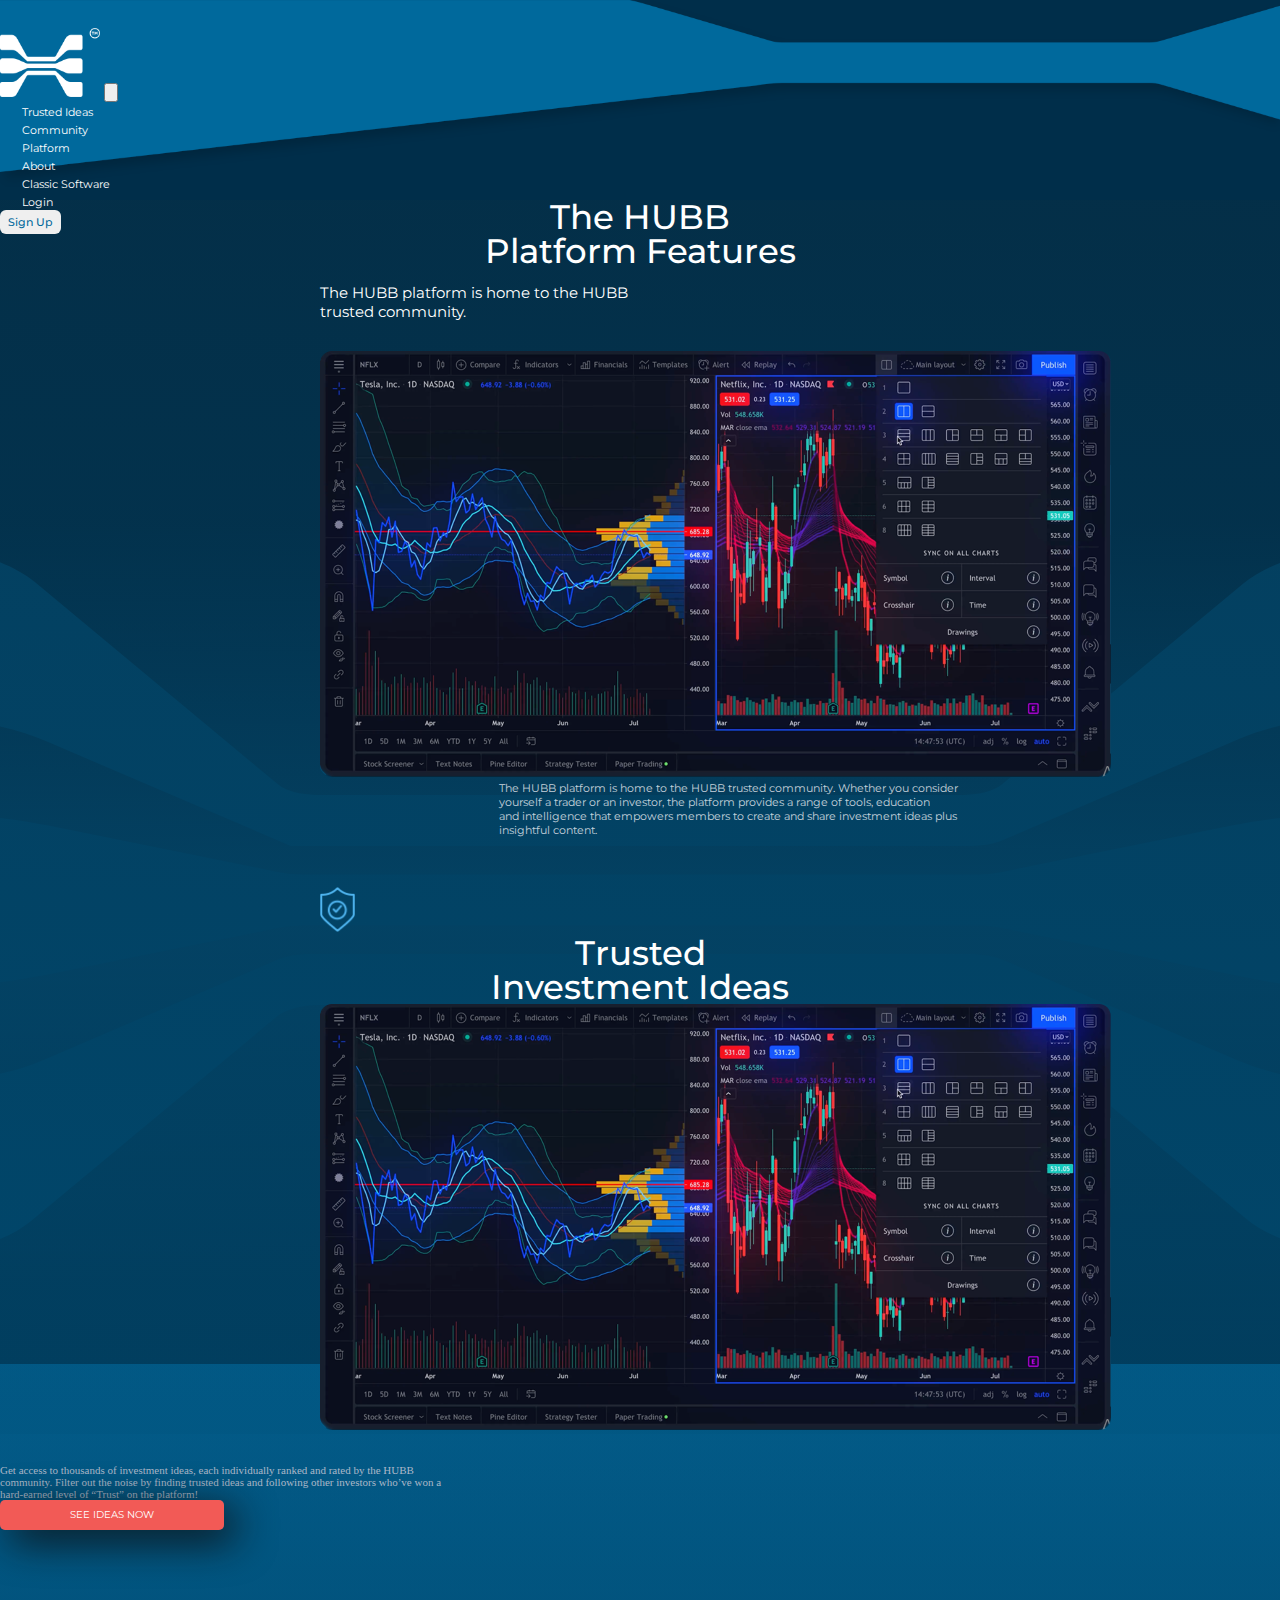
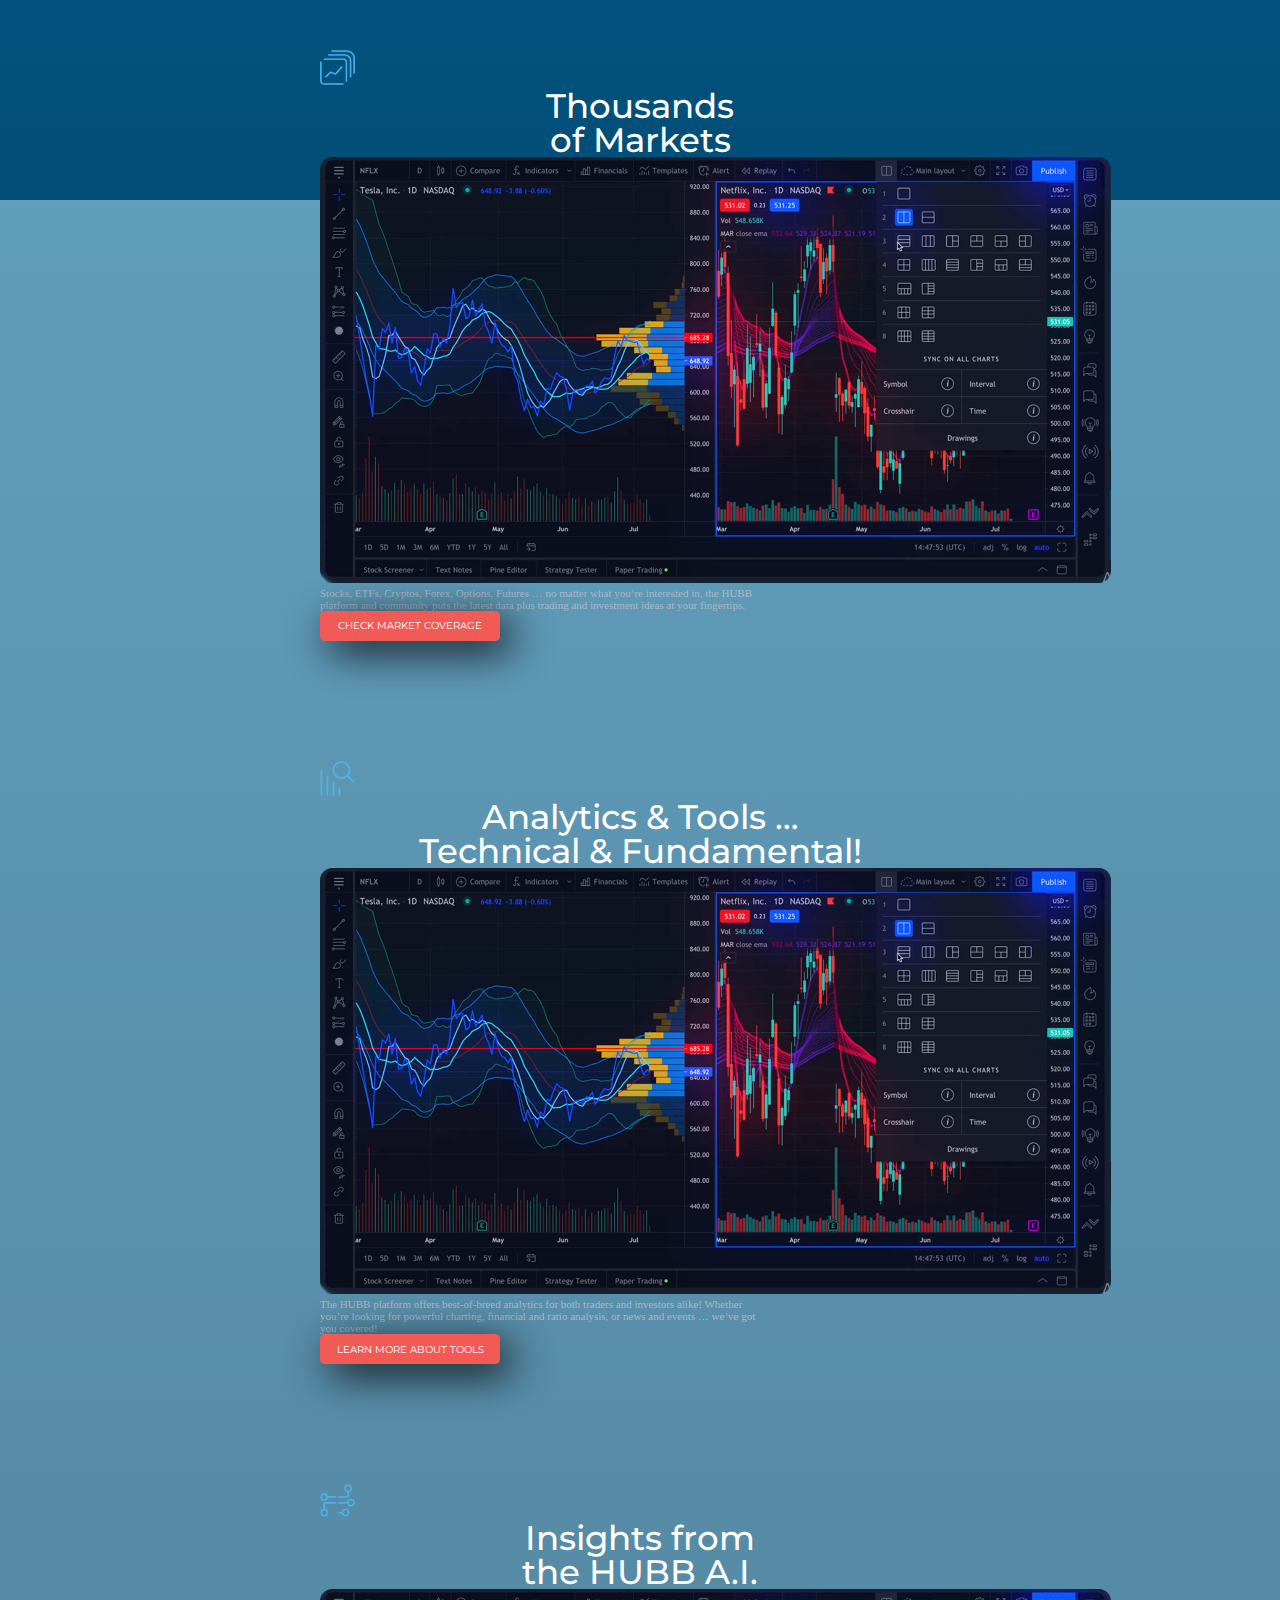
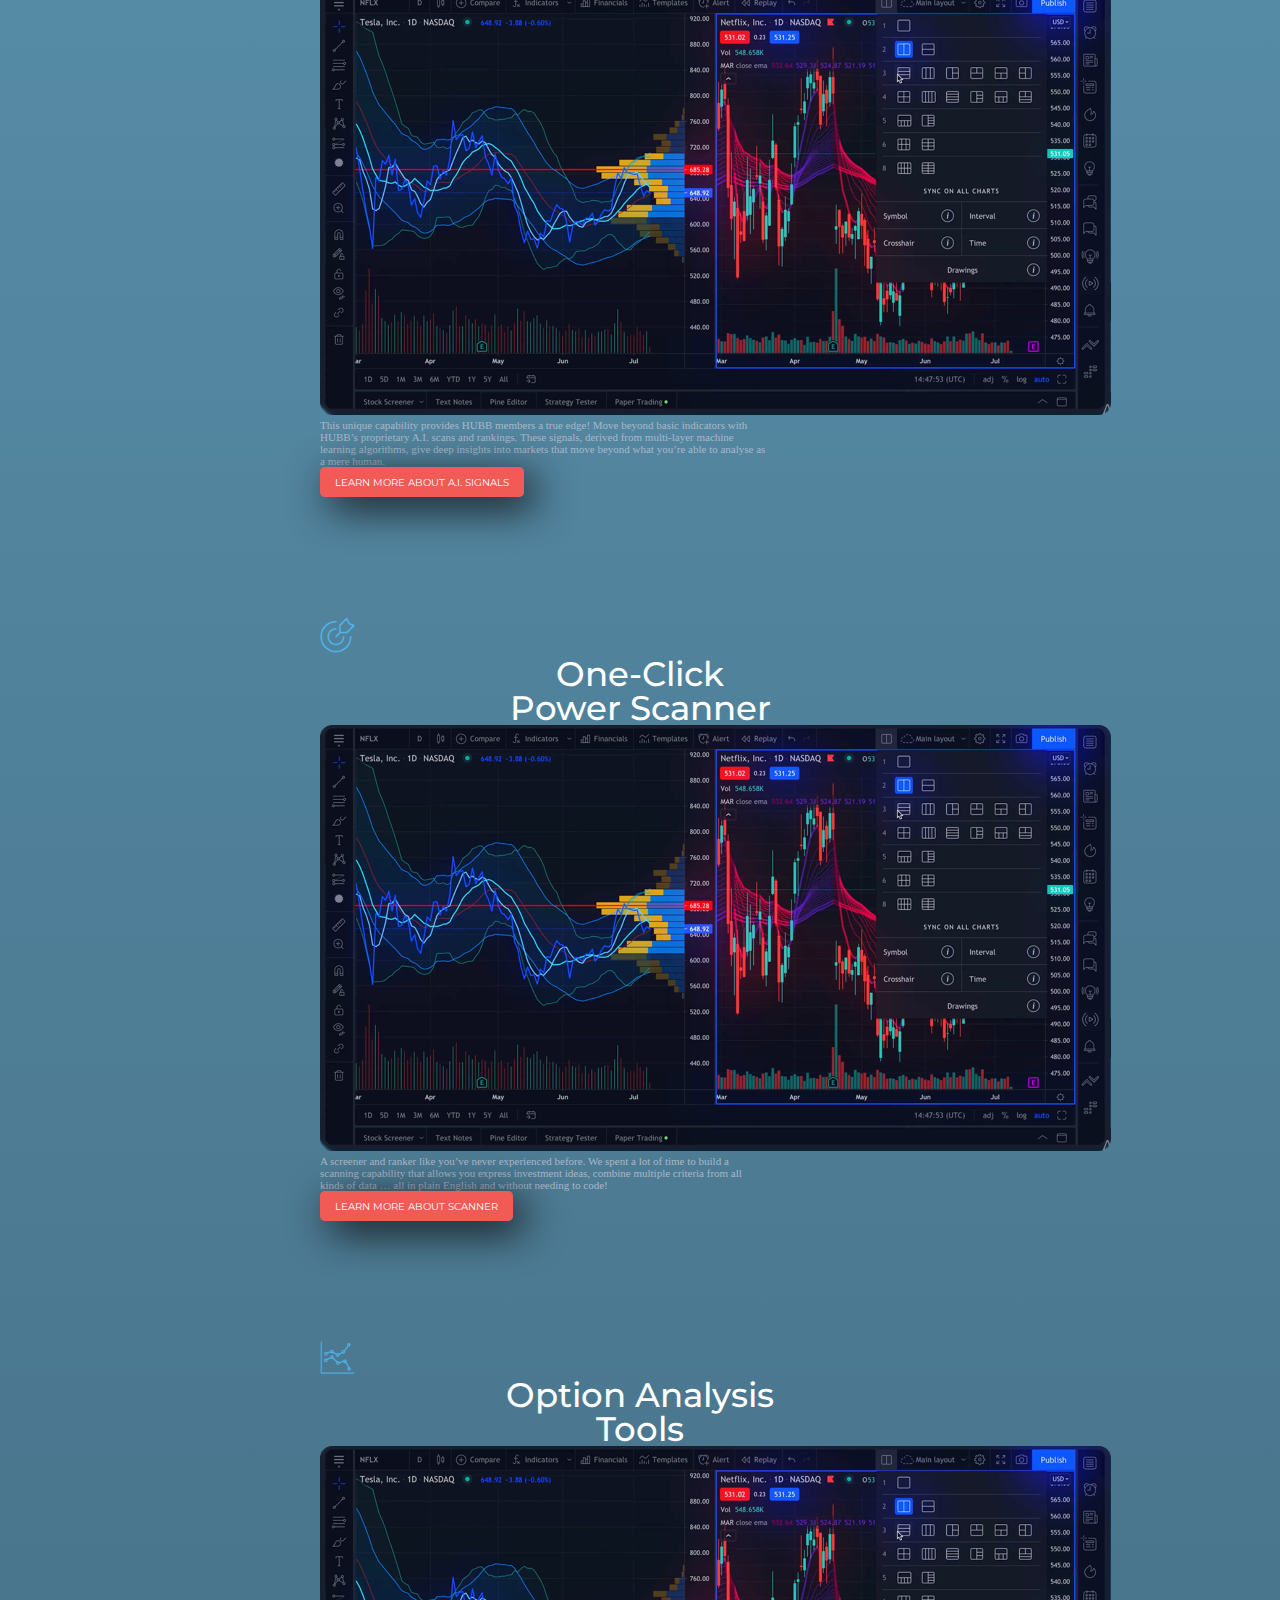
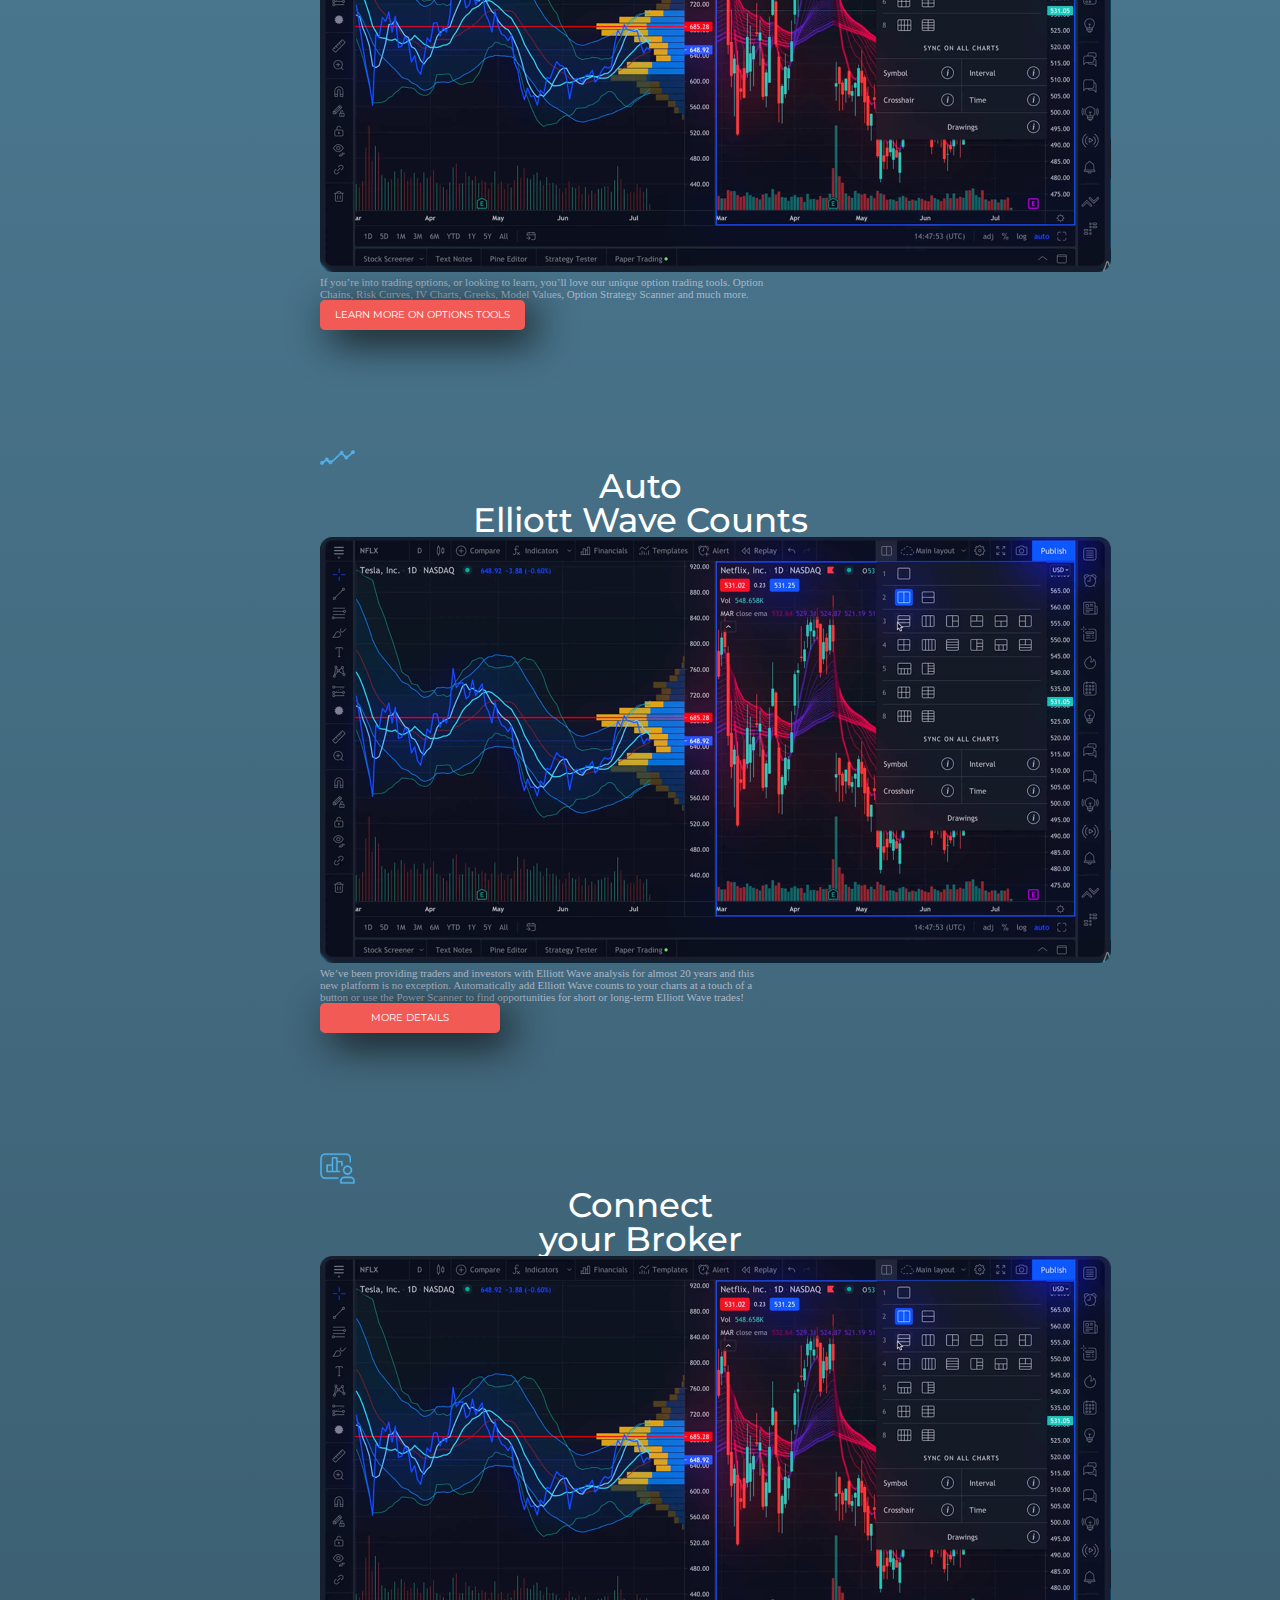
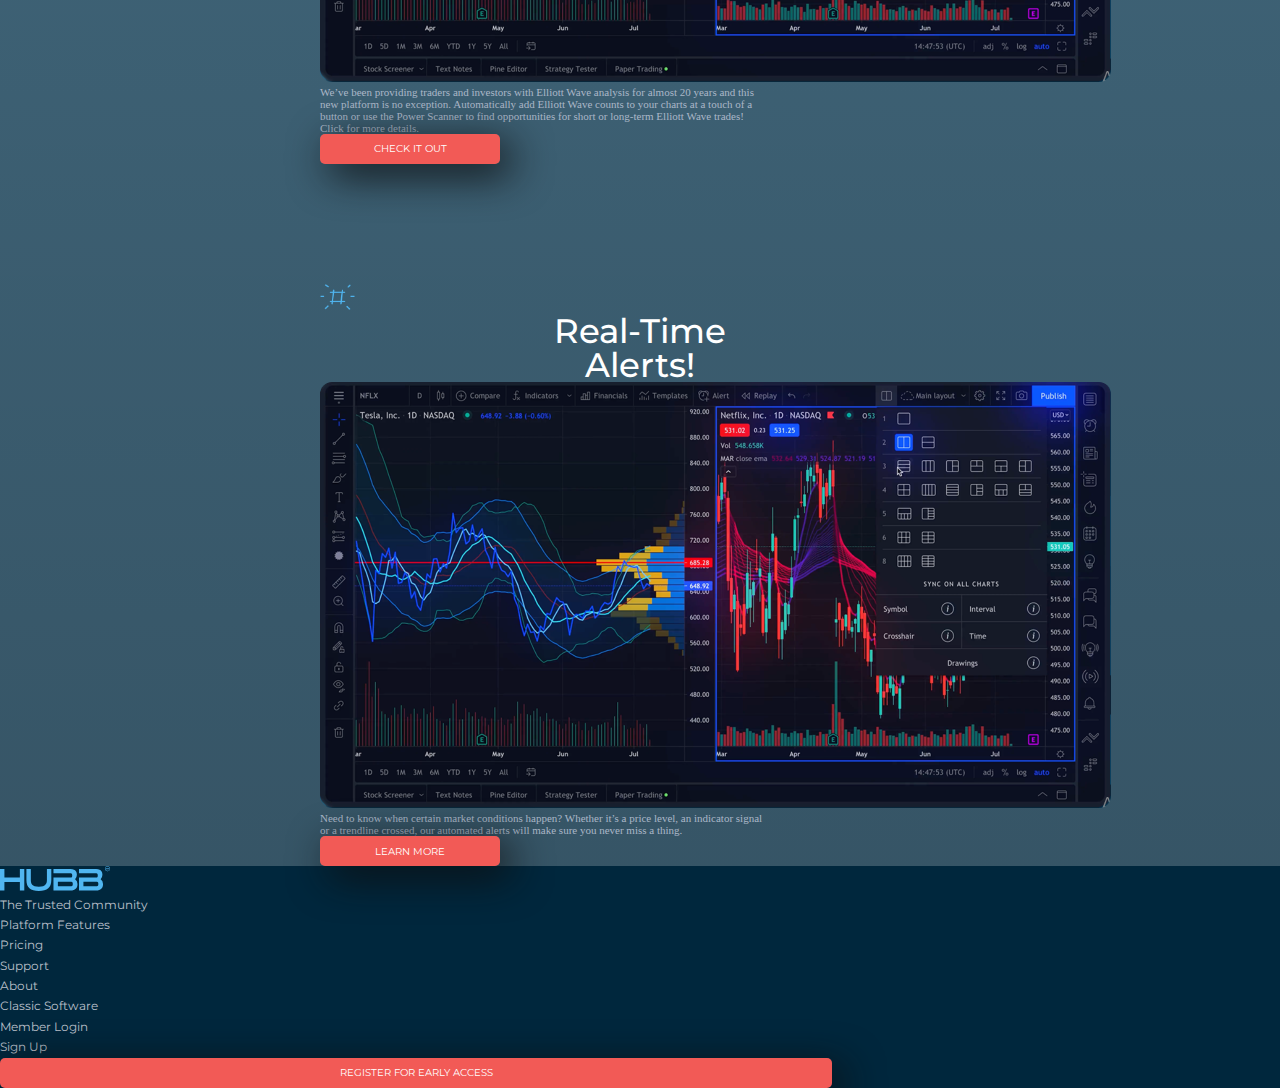
<file: Plateform-feature.html>
<!DOCTYPE html>
<html lang="en">
<head>
    <meta charset="UTF-8">
    <meta http-equiv="X-UA-Compatible" content="IE=edge">
    <meta name="viewport" content="width=device-width, initial-scale=1.0">
    <link rel="icon" type="image/png" sizes="16x16" href="/favicon-16x16.png">
    <!-- Latest Bootstrap 5.1.3  -->
    <link href="https://cdn.jsdelivr.net/npm/bootstrap@5.1.3/dist/css/bootstrap.min.css" rel="stylesheet"
        integrity="sha384-1BmE4kWBq78iYhFldvKuhfTAU6auU8tT94WrHftjDbrCEXSU1oBoqyl2QvZ6jIW3" crossorigin="anonymous">
    <!-- fontawesome 5 cdn  -->
    <link rel="stylesheet" href="https://pro.fontawesome.com/releases/v5.10.0/css/all.css">
    <!-- owl carousel  -->
    <link rel="stylesheet" href="https://cdnjs.cloudflare.com/ajax/libs/OwlCarousel2/2.3.4/assets/owl.carousel.min.css">
    <!-- monteserat font -->
    <link rel="preconnect" href="https://fonts.googleapis.com">
    <link rel="preconnect" href="https://fonts.gstatic.com" crossorigin>
    <link
        href="https://fonts.googleapis.com/css2?family=Montserrat:ital,wght@0,100;0,300;0,400;0,500;0,600;0,700;0,800;0,900;1,300&display=swap"
        rel="stylesheet">
    <!-- custom style  -->
    <link rel="stylesheet" href="assets/css/style.css">
    <!-- fav icon  -->
    <!--[if IE]>
  <script src="https://html5shiv.googlecode.com/svn/trunk/html5.js"></script><![endif]-->
    <title>Hubb</title>
</head>
<body>
    <!-- header section start -->
    <header class="sticky_header top_header">
        <nav class="navbar navbar-expand-lg ">
            <div class="container pe-0">
                <a class="navbar-brand" href="#"><img src="assets/image/logo.png" alt="logo" class="img-fluid"></a>
                <button class="navbar-toggler" type="button" data-bs-toggle="collapse"
                    data-bs-target="#navbarSupportedContent" aria-controls="navbarSupportedContent"
                    aria-expanded="false" aria-label="Toggle navigation">
                    <span class="navbar-toggler-icon"><i class="fa-solid fa-bars"></i></span>
                </button>
                <div class="collapse navbar-collapse" id="navbarSupportedContent">
                    <ul class="navbar-nav ms-auto mb-2 mb-lg-0">
                        <li class="nav-item">
                            <a class="nav-link active" aria-current="page" href="#">Trusted Ideas</a>
                        </li>
                        <li class="nav-item">
                            <a class="nav-link" href="#">Community</a>
                        </li>
                        <li class="nav-item">
                            <a class="nav-link" href="#">Platform</a>
                        </li>
                        <li class="nav-item">
                            <a class="nav-link" aria-current="page" href="#">About</a>
                        </li>
                        <li class="nav-item">
                            <a class="nav-link" href="#">Classic Software</a>
                        </li>
                        <li class="nav-item">
                            <a class="nav-link" href="#">Login</a>
                        </li>
                    </ul>
                    <form class="d-flex">
                        <button class="sign_up" type="submit">sign up</button>
                    </form>
                </div>
            </div>
        </nav>
    </header>
    <header class="sticky_header bottom_header">
        <nav class="navbar navbar-expand-lg ">
            <div class="container pe-0">
                <a class="navbar-brand" href="#"><img src="assets/image/logo.png" alt="logo" class="img-fluid"></a>
                <button class="navbar-toggler" type="button" data-bs-toggle="collapse"
                    data-bs-target="#navbarSupportedContent" aria-controls="navbarSupportedContent"
                    aria-expanded="false" aria-label="Toggle navigation">
                    <span class="navbar-toggler-icon"><i class="fa fa-bars" aria-hidden="true"></i></span>
                </button>
                <div class="collapse navbar-collapse" id="navbarSupportedContent">
                    <ul class="navbar-nav ms-auto mb-2 mb-lg-0">
                        <li class="nav-item">
                            <a class="nav-link active" aria-current="page" href="#">Trusted Ideas</a>
                        </li>
                        <li class="nav-item">
                            <a class="nav-link" href="#">Community</a>
                        </li>
                        <li class="nav-item">
                            <a class="nav-link" href="#">Platform</a>
                        </li>
                        <li class="nav-item">
                            <a class="nav-link" aria-current="page" href="#">About</a>
                        </li>
                        <li class="nav-item">
                            <a class="nav-link" href="#">Classic Software</a>
                        </li>
                        <li class="nav-item">
                            <a class="nav-link" href="#">Login</a>
                        </li>
                    </ul>
                    <form class="d-flex">
                        <button class="sign_up" type="submit">sign up</button>
                    </form>
                </div>
            </div>
        </nav>
    </header>
    <!-- header section end -->
    <!-- mian section start -->
    <main>
        <div id="platformFeature_Page">
            <section class=" plateform_feature">
                <div class="hub_community container ">
                    <h3 class="hub_plateform_mobile h3-title">The HUBB <br> Platform Features</h3>
                    <p class="hub_plateform text-center ">The HUBB platform is home to the HUBB <br> trusted community.
                    </p>
                    <div class="graph_image">
                        <img src="assets/image/graph.PNG" alt="graph" class="img-fluid">
                        <div class="row justify-content-center mt-4">
                            <div class="col-md-4">
                                <div class="hub_community_detail w-100">
                                    <p class="image_detail">The HUBB platform is home to the HUBB trusted community.
                                        Whether you consider yourself a trader or an investor, the platform provides a
                                        range of tools, education</p>
                                </div>
                            </div>
                            <div class="col-md-4">
                                <div class="hub_community_detail w-100">
                                    <p class="image_detail">and intelligence that empowers members to create and share
                                        investment ideas plus insightful content.</p>
                                </div>
                            </div>
                        </div>
                    </div>
                </div>
                <div class="hub_community trusted_height">
                    <div class="text-center trusted_image">
                        <img src="assets/image/tick_icon.png" alt="icon trust" class="img-fluid" width="35">
                    </div>
                    <h3 class="mt-3 hub_plateform_mobile h3-title pb-4"> Trusted <br> Investment Ideas</h3>
                    <div class="graph_image text-center ">
                        <img src="assets/image/graph.PNG" alt="graph" class="img-fluid">
                    </div>
                </div>
            </section>
            <!-- thousand of market -->
            <section class="margin_top_70">
                <div class="thousand_of_market">
                    <div class="container investment_access mobille_width">
                        <div class="d-flex justify-content-center">
                            <p class="text-center graph_text image_detail color-light-gray">Get access to thousands of
                                investment ideas, each individually ranked and rated by the HUBB community. Filter out
                                the noise by finding trusted ideas and following other investors who’ve won a
                                hard-earned level of “Trust” on the
                                platform!
                            </p>
                        </div>
                        <div class="footer_detail text-center">
                            <button class="mt-4">SEE IDEAS NOW</button>
                        </div>
                    </div>
                    <!-- thousand of market -->
                    <div class="hub_community hub_mobile_padding padding-top-120px">
                        <div class="text-center trusted_image mb-3">
                            <img src="assets/image/layer-icon.png" alt="icon trust" class="img-fluid" width="35">
                        </div>
                        <h3 class=" hub_plateform_mobile h3-title pb-4"> Thousands <br> of Markets</h3>
                        <div class="graph_image text-center mt-3">
                            <img src="assets/image/graph.PNG" alt="graph" class="img-fluid">
                        </div>
                        <div class="container mt-4">
                            <div class="d-flex justify-content-center">
                                <p class="text-center image_detail color-light-gray graph_text">Stocks, ETFs, Cryptos,
                                    Forex, Options, Futures … no matter what you’re interested in, the HUBB platform and
                                    community puts the latest data plus trading and investment ideas at your fingertips.
                                </p>
                            </div>
                            <div class="footer_detail text-center market_coverage">
                                <button class=" mt-3  -danger">CHECK MARKET COVERAGE</button>
                            </div>
                        </div>
                    </div>
                    <!-- analytical tools -->
                    <div class="hub_community hub_mobile_padding padding-top-120px">
                        <div class="text-center trusted_image">
                            <img src="assets/image/Icon - Analytics.png" alt="icon trust" class="img-fluid" width="35">
                        </div>
                        <h3 class="mt-3 h3-title pb-4">Analytics & Tools … <br>Technical & Fundamental!</h3>
                        <div class="graph_image text-center mt-3">
                            <img src="assets/image/graph.PNG" alt="graph" class="img-fluid">
                        </div>
                        <div class="container mt-4">
                            <div class="d-flex justify-content-center">
                                <p class="text-center image_detail color-light-gray graph_text">The HUBB platform offers
                                    best-of-breed analytics for both traders and investors alike! Whether you’re looking
                                    for powerful charting, financial and ratio analysis, or news and events … we’ve got
                                    you covered!
                                </p>
                            </div>
                            <div class="footer_detail text-center market_coverage">
                                <button class=" mt-3  -danger">LEARN MORE ABOUT TOOLS</button>
                            </div>
                        </div>
                    </div>
                    <!-- inside from hub -->
                    <div class="hub_community hub_mobile_padding padding-top-120px">
                        <div class="text-center  trusted_image">
                            <img src="assets/image/Icon - Insights.png" alt="icon" class="img-fluid" width="35">
                        </div>
                        <h3 class="mt-3 h3-title pb-4">Insights from <br>the HUBB A.I.</h3>
                        <div class="graph_image text-center mt-3 ">
                            <img src="assets/image/graph.PNG " alt="graph " class="img-fluid ">
                        </div>
                        <div class="container mt-4 ">
                            <div class="d-flex justify-content-center ">
                                <p class="text-center image_detail color-light-gray graph_text ">This unique capability
                                    provides HUBB members a true edge! Move beyond basic indicators with HUBB’s
                                    proprietary A.I. scans and rankings. These signals, derived from multi-layer machine
                                    learning algorithms, give deep insights
                                    into markets that move beyond what you’re able to analyse as a mere human.
                                </p>
                            </div>
                            <div class="footer_detail text-center market_coverage ">
                                <button class=" mt-3 ">LEARN MORE ABOUT A.I. SIGNALS</button>
                            </div>
                        </div>
                    </div>
                    <!-- one click power scanner -->
                    <div class="hub_community hub_mobile_padding padding-top-120px">
                        <div class="text-center  trusted_image">
                            <img src="assets/image/Icon - Power Scanner.png" alt="icon" class="img-fluid" width="35">
                        </div>
                        <h3 class="mt-3 h3-title pb-4">One-Click <br>Power Scanner</h3>
                        <div class="graph_image text-center mt-3 ">
                            <img src="assets/image/graph.PNG " alt="graph " class="img-fluid ">
                        </div>
                        <div class="container mt-4 ">
                            <div class="d-flex justify-content-center ">
                                <p class="text-center image_detail color-light-gray graph_text ">A screener and ranker
                                    like you’ve never experienced before. We spent a lot of time to build a scanning
                                    capability that allows you express investment ideas, combine multiple criteria from
                                    all kinds of data … all in plain English
                                    and without needing to code!
                                </p>
                            </div>
                            <div class="footer_detail text-center market_coverage ">
                                <button class=" mt-3 ">LEARN MORE ABOUT SCANNER</button>
                            </div>
                        </div>
                    </div>
                    <!-- option analysis tool -->
                    <div class="hub_community hub_mobile_padding padding-top-120px">
                        <div class="text-center  trusted_image">
                            <img src="assets/image/Icon - Option Analysis Tools.png" alt="icon" class="img-fluid"
                                width="35">
                        </div>
                        <h3 class="mt-3 h3-title pb-4">Option Analysis <br>Tools</h3>
                        <div class="graph_image text-center mt-3 ">
                            <img src="assets/image/graph.PNG " alt="graph " class="img-fluid ">
                        </div>
                        <div class="container mt-4 ">
                            <div class="d-flex justify-content-center ">
                                <p class="text-center image_detail color-light-gray graph_text ">If you’re into trading
                                    options, or looking to learn, you’ll love our unique option trading tools. Option
                                    Chains, Risk Curves, IV Charts, Greeks, Model Values, Option Strategy Scanner and
                                    much more.
                                </p>
                            </div>
                            <div class="footer_detail text-center market_coverage ">
                                <button class=" mt-3 ">LEARN MORE ON OPTIONS TOOLS</button>
                            </div>
                        </div>
                    </div>
                    <!-- auto elliote wave count -->
                    <div class="hub_community hub_mobile_padding padding-top-120px">
                        <div class="text-center  trusted_image">
                            <img src="assets/image/Icon - Elliott Wave Counts.png" alt="icon" class="img-fluid"
                                width="35">
                        </div>
                        <h3 class="mt-3 h3-title pb-4">Auto <br>Elliott Wave Counts</h3>
                        <div class="graph_image text-center mt-3 ">
                            <img src="assets/image/graph.PNG " alt="graph " class="img-fluid ">
                        </div>
                        <div class="container mt-4 ">
                            <div class="d-flex justify-content-center ">
                                <p class="text-center image_detail color-light-gray graph_text ">We’ve been providing
                                    traders and investors with Elliott Wave analysis for almost 20 years and this new
                                    platform is no exception. Automatically add Elliott Wave counts to your charts at a
                                    touch of a button or use the Power Scanner
                                    to find opportunities for short or long-term Elliott Wave trades!
                                </p>
                            </div>
                            <div class="footer_detail text-center market_coverage ">
                                <button class=" mt-3 ">MORE DETAILS</button>
                            </div>
                        </div>
                    </div>
                    <!-- connect your broker -->
                    <div class="hub_community hub_mobile_padding padding-top-120px">
                        <div class="text-center trusted_image">
                            <img src="assets/image/Icon - Broker.png" alt="icon" class="img-fluid" width="35">
                        </div>
                        <h3 class="mt-3 h3-title pb-4">Connect <br>your Broker </h3>
                        <div class="graph_image text-center mt-3 ">
                            <img src="assets/image/graph.PNG " alt="graph " class="img-fluid ">
                        </div>
                        <div class="container mt-4">
                            <div class="d-flex justify-content-center ">
                                <p class="text-center image_detail color-light-gray graph_text ">We’ve been providing
                                    traders and investors with Elliott Wave analysis for almost 20 years and this new
                                    platform is no exception. Automatically add Elliott Wave counts to your charts at a
                                    touch of a button or use the Power Scanner
                                    to find opportunities for short or long-term Elliott Wave trades! Click for more
                                    details.
                                </p>
                            </div>
                            <div class="footer_detail text-center market_coverage ">
                                <button class=" mt-3 ">CHECK IT OUT</button>
                            </div>
                        </div>
                    </div>
                    <!-- real time alret -->
                    <div class="hub_community hub_mobile_padding padding-top-120px">
                        <div class="text-center trusted_image">
                            <img src="assets/image/Icon - Alerts.png" alt="icon" class="img-fluid" width="35">
                        </div>
                        <h3 class="mt-3 h3-title pb-4">Real-Time <br>Alerts! </h3>
                        <div class="graph_image text-center mt-3 ">
                            <img src="assets/image/graph.PNG " alt="graph " class="img-fluid ">
                        </div>
                        <div class="container mt-4 ">
                            <div class="d-flex justify-content-center ">
                                <p class="text-center image_detail color-light-gray graph_text ">Need to know when
                                    certain market conditions happen? Whether it’s a price level, an indicator signal or
                                    a trendline crossed, our automated alerts will make sure you never miss a thing.
                                </p>
                            </div>
                            <div class="footer_detail text-center market_coverage pb-5">
                                <button class=" mt-3 ">LEARN MORE</button>
                            </div>
                        </div>
                    </div>
                </div>
            </section>
        </div>
    </main>
    <!-- footer start -->
    <footer class="footer p-3  ">
        <div class="footer_content mt-5">
            <div class="container ">
                <div class="row ">
                    <div class="col-md-2 mt-5 ps-0 ">
                        <div class="footer_logo ">
                            <img src="assets/image/footer-logo.svg " alt="footer image " class="img-fluid ">
                        </div>
                    </div>
                    <div class="col-md-2 mt-5 ">
                        <div class="footer_detail">
                            <ul class="ps-0">
                                <li>The Trusted Community</li>
                                <li>Platform Features</li>
                                <li>Pricing</li>
                            </ul>
                        </div>
                    </div>
                    <div class="col-md-2 mt-5 mobile_margin_top">
                        <div class="footer_detail ">
                            <ul class="mobile_padding">
                                <li>support</li>
                                <li>about</li>
                                <li>classic software</li>
                            </ul>
                        </div>
                    </div>
                    <div class="col-md-2 mt-5 mobile_margin_top">
                        <div class="footer_detail ">
                            <ul class="mobile_padding">
                                <li>member login</li>
                                <li>sign up</li>
                            </ul>
                        </div>
                    </div>
                    <div class="col-md-4 mt-5 mobile_margin_top">
                        <div class="footer_detail text-end  mobile_access_btn">
                            <button>REGISTER FOR EARLY ACCESS</button>
                        </div>
                    </div>
                </div>
            </div>
        </div>
        <!-- footer_content -->
    </footer>
    <!-- footer end -->
    <!-- latest jQuery  -->
    <script src="https://code.jquery.com/jquery-3.6.0.min.js "
        integrity="sha256-/xUj+3OJU5yExlq6GSYGSHk7tPXikynS7ogEvDej/m4=" crossorigin=" anonymous "></script>
    <!-- Latest Bootstrap Bundle with Popper -->
    <script src="https://cdn.jsdelivr.net/npm/bootstrap@5.1.3/dist/js/bootstrap.bundle.min.js "
        integrity="sha384-ka7Sk0Gln4gmtz2MlQnikT1wXgYsOg+OMhuP+IlRH9sENBO0LRn5q+8nbTov4+1p " crossorigin="anonymous ">
    </script>
    <!-- owl carousel -->
    <script src="https://cdnjs.cloudflare.com/ajax/libs/OwlCarousel2/2.3.4/owl.carousel.min.js "></script>
    <!-- custom js  -->
    <script src="assets/js/custom.js "></script>
    <script>
        AOS.init({
            duration: 1000
        });
        // AOS.init({
        //    offset: 200,
        //    duration: 600,
        //    easing: 'ease-in-sine',
        //    delay: 100,
        //  });
    </script>
</body>
</html>
</file>
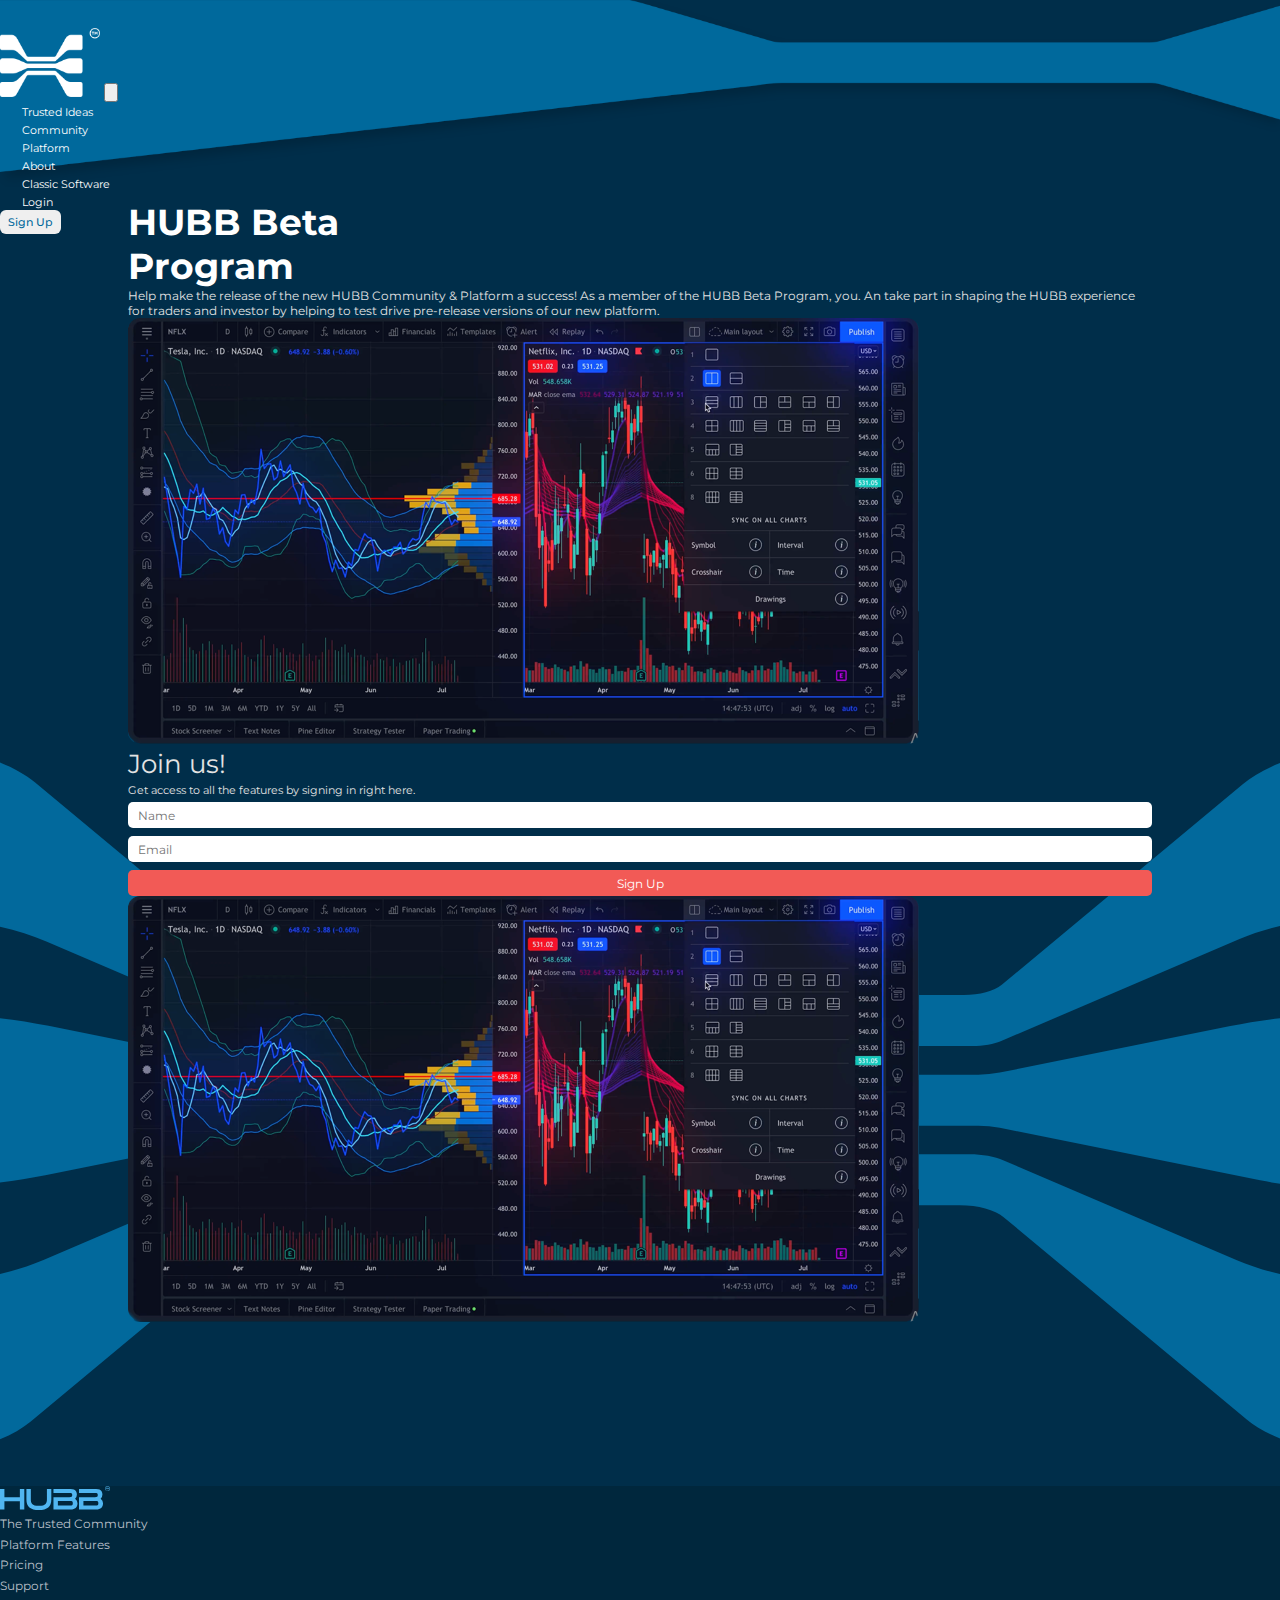
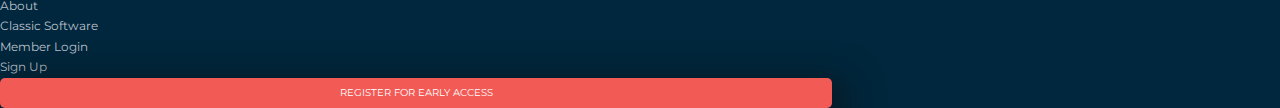
<file: Register.html>
<!DOCTYPE html>
<html lang="en">
<head>
    <meta charset="UTF-8">
    <meta http-equiv="X-UA-Compatible" content="IE=edge">
    <meta name="viewport" content="width=device-width, initial-scale=1.0">
    <link rel="icon" type="image/png" sizes="16x16" href="/favicon-16x16.png">
    <!-- Latest Bootstrap 5.1.3  -->
    <link href="https://cdn.jsdelivr.net/npm/bootstrap@5.1.3/dist/css/bootstrap.min.css" rel="stylesheet"
        integrity="sha384-1BmE4kWBq78iYhFldvKuhfTAU6auU8tT94WrHftjDbrCEXSU1oBoqyl2QvZ6jIW3" crossorigin="anonymous">
    <!-- fontawesome 5 cdn  -->
    <link rel="stylesheet" href="https://pro.fontawesome.com/releases/v5.10.0/css/all.css">
    <!-- owl carousel  -->
    <link rel="stylesheet" href="https://cdnjs.cloudflare.com/ajax/libs/OwlCarousel2/2.3.4/assets/owl.carousel.min.css">
    <!-- monteserat font -->
    <link rel="preconnect" href="https://fonts.googleapis.com">
    <link rel="preconnect" href="https://fonts.gstatic.com" crossorigin>
    <link
        href="https://fonts.googleapis.com/css2?family=Montserrat:ital,wght@0,100;0,300;0,400;0,500;0,600;0,700;0,800;0,900;1,300&display=swap"
        rel="stylesheet">
    <!-- custom style  -->
    <link rel="stylesheet" href="assets/css/style.css">
    <!-- fav icon  -->
    <!--[if IE]>
  <script src="https://html5shiv.googlecode.com/svn/trunk/html5.js"></script><![endif]-->
    <title>Hubb</title>
</head>
<body>
    <!-- header section start -->
    <header class="sticky_header top_header">
        <nav class="navbar navbar-expand-lg ">
            <div class="container pe-0">
                <a class="navbar-brand" href="#"><img src="assets/image/logo.png" alt="logo" class="img-fluid"></a>
                <button class="navbar-toggler" type="button" data-bs-toggle="collapse"
                    data-bs-target="#navbarSupportedContent" aria-controls="navbarSupportedContent"
                    aria-expanded="false" aria-label="Toggle navigation">
                    <span class="navbar-toggler-icon"><i class="fa-solid fa-bars"></i></span>
                </button>
                <div class="collapse navbar-collapse" id="navbarSupportedContent">
                    <ul class="navbar-nav ms-auto mb-2 mb-lg-0">
                        <li class="nav-item">
                            <a class="nav-link active" aria-current="page" href="#">Trusted Ideas</a>
                        </li>
                        <li class="nav-item">
                            <a class="nav-link" href="#">Community</a>
                        </li>
                        <li class="nav-item">
                            <a class="nav-link" href="#">Platform</a>
                        </li>
                        <li class="nav-item">
                            <a class="nav-link" aria-current="page" href="#">About</a>
                        </li>
                        <li class="nav-item">
                            <a class="nav-link" href="#">Classic Software</a>
                        </li>
                        <li class="nav-item">
                            <a class="nav-link" href="#">Login</a>
                        </li>
                    </ul>
                    <form class="d-flex">
                        <a href="#."> <button class="sign_up" type="submit">sign up</button></a>
                    </form>
                </div>
            </div>
        </nav>
    </header>
    <header class="sticky_header bottom_header">
        <nav class="navbar navbar-expand-lg ">
            <div class="container pe-0">
                <a class="navbar-brand" href="#"><img src="assets/image/logo.png" alt="logo" class="img-fluid"></a>
                <button class="navbar-toggler" type="button" data-bs-toggle="collapse"
                    data-bs-target="#navbarSupportedContent" aria-controls="navbarSupportedContent"
                    aria-expanded="false" aria-label="Toggle navigation">
                    <span class="navbar-toggler-icon"><i class="fa fa-bars" aria-hidden="true"></i></span>
                </button>
                <div class="collapse navbar-collapse" id="navbarSupportedContent">
                    <ul class="navbar-nav ms-auto mb-2 mb-lg-0">
                        <li class="nav-item">
                            <a class="nav-link active" aria-current="page" href="#">Trusted Ideas</a>
                        </li>
                        <li class="nav-item">
                            <a class="nav-link" href="#">Community</a>
                        </li>
                        <li class="nav-item">
                            <a class="nav-link" href="#">Platform</a>
                        </li>
                        <li class="nav-item">
                            <a class="nav-link" aria-current="page" href="#">About</a>
                        </li>
                        <li class="nav-item">
                            <a class="nav-link" href="#">Classic Software</a>
                        </li>
                        <li class="nav-item">
                            <a class="nav-link" href="#">Login</a>
                        </li>
                    </ul>
                    <form class="d-flex">
                        <button class="sign_up" type="submit">sign up</button>
                    </form>
                </div>
            </div>
        </nav>
    </header>
    <!-- header section end -->
    <!-- mian section start -->
    <main>
        <div id="registerPage">
        <section class=" plateform_feature bg_image_home">
            <div class=" container ">
                <div class="registerPage_content">
                <div class="row">
                    <div class="col-md-5">
                        <div class=" hub_beta">
                            <h3>HUBB Beta <br> Program</h3>
                            <p>Help make the release of the new HUBB Community & Platform a success! As a member of the
                                HUBB Beta Program, you. An take part in shaping the HUBB experience for traders and
                                investor by helping to test drive pre-release versions
                                of our new platform.</p>
                            <div class="graph_image d-md-none d-lg-none">
                                <img src="assets/image/graph.PNG " alt="graph " class="img-fluid ">
                            </div>
                            <div class="row">
                                <div class="col-md-4 pr-0">
                                    <div class="jon_us">
                                        <p>Join us!</p>
                                        <small>Get access to all the features by signing in right here.</small>
                                    </div>
                                </div>
                                <div class="col-md-8">
                                    <div class="register_input">
                                        <input type="text" placeholder="name" name="" id="">
                                        <input type="email" placeholder="email" name="" id="email">
                                        <input type="text" class="button_input" readonly placeholder="sign up" name=""
                                            id="">
                                    </div>
                                </div>
                            </div>
                        </div>
                    </div>
                    <div class="col-md-7">
                        <div class="graph_image mobile_graph_image">
                            <img src="assets/image/graph.PNG " alt="graph " class="img-fluid ">
                        </div>
                    </div>
                </div>
            </div>
            </div>
        </section>
        </div>
    </main>
    <!-- mian section ends -->
    <!-- footer start -->
    <footer class="footer p-3  ">
        <div class="footer_content mt-5">
            <div class="container ">
                <div class="row ">
                    <div class="col-md-2 mt-5 ps-0 ">
                        <div class="footer_logo ">
                            <img src="assets/image/footer-logo.svg " alt="footer image " class="img-fluid ">
                        </div>
                    </div>
                    <div class="col-md-2 mt-5 ">
                        <div class="footer_detail">
                            <ul class="ps-0">
                                <li> <a href="#.">The Trusted Community</a></li>
                                <li><a href="#.">Platform Features</a></li>
                                <li><a href="#.">Pricing</a></li>
                            </ul>
                        </div>
                    </div>
                    <div class="col-md-2 mt-5 mobile_margin_top">
                        <div class="footer_detail ">
                            <ul class="mobile_padding">
                                <li><a href="#.">support</a></li>
                                <li><a href="#.">about</a></li>
                                <li><a href="#.">classic software</a></li>
                            </ul>
                        </div>
                    </div>
                    <div class="col-md-2 mt-5 mobile_margin_top">
                        <div class="footer_detail ">
                            <ul class="mobile_padding">
                                <li><a href="#.">member login</a></li>
                                <li><a href="#.">sign up</a></li>
                            </ul>
                        </div>
                    </div>
                    <div class="col-md-4 mt-5 mobile_margin_top">
                        <div class="footer_detail text-end  mobile_access_btn">
                            <button>REGISTER FOR EARLY ACCESS</button>
                        </div>
                    </div>
                </div>
            </div>
        </div>
        <!-- footer_content -->
    </footer>
    <!-- footer end -->
    <!-- latest jQuery  -->
    <script src="https://code.jquery.com/jquery-3.6.0.min.js "
        integrity="sha256-/xUj+3OJU5yExlq6GSYGSHk7tPXikynS7ogEvDej/m4=" crossorigin=" anonymous "></script>
    <!-- Latest Bootstrap Bundle with Popper -->
    <script src="https://cdn.jsdelivr.net/npm/bootstrap@5.1.3/dist/js/bootstrap.bundle.min.js "
        integrity="sha384-ka7Sk0Gln4gmtz2MlQnikT1wXgYsOg+OMhuP+IlRH9sENBO0LRn5q+8nbTov4+1p " crossorigin="anonymous ">
    </script>
    <!-- owl carousel -->
    <script src="https://cdnjs.cloudflare.com/ajax/libs/OwlCarousel2/2.3.4/owl.carousel.min.js "></script>
    <!-- custom js  -->
    <script src="assets/js/custom.js "></script>
    <script>
        AOS.init({
            duration: 1000
        });
        // AOS.init({
        //    offset: 200,
        //    duration: 600,
        //    easing: 'ease-in-sine',
        //    delay: 100,
        //  });
    </script>
</body>
</html>
</file>
<file: assets/css/style.css>
/* *********************** Common style starts *************************** */
:root {
    --font-family-monteserat--: 'Montserrat', sans-serif;
}
* {
    padding: 0;
    margin: 0;
    box-sizing: border-box;
}
body {
    max-width: 100%;
    overflow-x: hidden;
}
a{
    text-decoration: none;
}
.custom-btn {
    background: #e9c889;
    color: #000000;
    font-family: 'DINPro-Bold', sans-serif;
    outline: none;
    border-radius: 12px;
    font-weight: bold;
    text-transform: uppercase;
    padding: 14px;
    width: 160px;
    font-size: 18px;
    border: none;
    /* "to left" / "to right" - affects initial color */
    background: linear-gradient(to left, #e9c889 50%, #ffce70 50%) right;
    background-size: 200%;
    transition: .5s ease-out;
    box-shadow: 2px 4px 30px #daa920;
}
.custom-btn:hover {
    background-position: left;
}
h2.card-title {
    font-size: 2.5rem;
}
.color-light-gray {
    color: #abb7c8 !important;
}
.padding-top-120px {
    padding-top: 120px;
}
/* for scroll bar UI  */
/* width */
::-webkit-scrollbar {
    width: 8px;
}
/* Track */
::-webkit-scrollbar-track {
    background: #002b45;
}
/* Handle */
::-webkit-scrollbar-thumb {
    background: #fff;
}
/* Handle on hover */
::-webkit-scrollbar-thumb:hover {
    background: #555;
}
.h3-title {
    font-size: 34px !important;
}
/* *********************** Common style ends *************************** */
/*======================== header page style start ========================*/
.navbar {
    background-color: #002b45d9;
}
.nav-item a {
    color: white;
    font-family: var(--font-family-monteserat--);
    font-size: 15px;
}
.navbar-expand-lg .navbar-nav .nav-link {
    font-size: .7rem;
    margin-right: 1.4rem;
    margin-left: 1.4rem;
    padding: 0;
}
.navbar-expand-lg .navbar-nav .nav-link:hover {
    opacity: 0.76;
    color: #ffffffe6;
}
.sign_up {
    border: none;
    border-radius: 6px;
    color: #02699C;
    text-transform: capitalize;
    font-family: var(--font-family-monteserat--);
    padding: 5px 8px;
    font-size: .7rem;
    font-weight: 500;
}
button.sign_up:hover {
    background: #f25a56;
    color: #fff;
    box-shadow: 0 0 8px #202020;
}
.sticky_header {
    /* position: sticky;
    top: 0; */
    background-color: #002e4a;
}
.sticky_header.top_header .navbar {
    background: url(../../assets/image/nav-bg.png);
    height: 200px;
    align-items: self-start;
    padding-top: 18px;
    top: -15px;
    z-index: 2;
    background-repeat: no-repeat;
    background-size: 100% 100%;
}
.sticky_header.top_header .navbar-brand img {
    width: 100px !important;
    margin-top: 10px;
}
/* top header  */
.sticky_header.bottom_header {
    position: fixed;
    /* top: 24px; */
    width: 100%;
    z-index: 1;
    background-color: #002e4ade;
    display: none;
}
.sticky_header.bottom_header .navbar-brand img {
    width: 40px !important;
}
.sticky_header.bottom_header.sticky {
    top: 0;
    transition: .3s linear;
    display: initial;
}
/* Bottom Header  */
/* ========================header page style end ========================*/
/* ======================== community Page Style Starts ========================= */

#communityPage section.hero_section {
    background-image: url(../image/home-bg.svg), linear-gradient(180deg, rgb(0 46 74) 29%, rgb(19 95 135) 51%, rgb(55 114 151) 96%);
    background-size: 160% 200%;
    background-attachment: fixed;
    background-position: 50% 20%;
}
.hero_section {
    background-image: linear-gradient(180deg, #002e49, #016596);
    padding-bottom: 50px;
}
.hub_community {
    width: 50%;
    margin: 0 auto;
    /* padding-top: 130px; */
}
.home_purpose.hub_community {
    width: 100%;
    text-align: center;
}
.hub_community h3 {
    text-align: center;
    color: white;
    font-size: 40px;
    font-weight: 500;
    font-family: var(--font-family-monteserat--);
    line-height: 1;
}
.bg_image_home .hub_community h3 {
    font-size: 38px;
}
.hub_community_detail P {
    color: #f2f4f8d1;
    font-family: var(--font-family-monteserat--);
    font-size: 12px;
}
.hub_community_detail {
    width: 72%;
    margin-left: auto;
}
.hub_community_detail.right_side {
    margin-right: auto;
    margin-left: unset;
}
.hub_community .graph_image {
    width: 68%;
}
#platformFeature_Page .hub_community .graph_image {
    width: auto;
}
.hub_seprate_image {
    width: 34%;
}
.handsome_img {
    margin-left: -70px;
}
.hub_seprate_image_girl {
    width: 37%;
    display: flex;
    justify-content: end;
    margin-top: -16px;
}
.hub_seprate_image_lens {
    width: 50%;
    display: flex;
    justify-content: end;
    margin-top: -86px;
}
/* .hubb_investment {
    background-image: linear-gradient(160deg, #00293f, #00293fe0);
} */
.plat_form_feature {
    background-image: linear-gradient(194deg, #00273d, #01699D);
    background-position: center;
    background-repeat: no-repeat;
    background-size: 160% 200%;
}
#home_page .plat_form_feature {
    background-image: linear-gradient(224deg, #00273d, #01699D);
}
.plat_form_feature_content {
    width: 50%;
    margin: 0 auto;
}
.investment_hub {
    width: 65%;
    margin: 0 auto;
    padding-top: 120px;
    padding-bottom: 100px;
}
#communityPage .plateform_feature .hubb_investment .investment_hub{
    padding-bottom: 200px;  
}
.hub_trust_rank .investment_hub,
.hub_trust_rank .trust_rank_descp {
    padding-bottom: 20px;
}
.investment_hub img {
    width: 60px;
}
.investment_hub .trust_rank_icon {
    width: 40px;
}
.investment_hub .hub_community_detail P {
    padding-right: 30px;
}
.investment_idea {
    color: white;
    font-size: 18px;
    line-height: 20px;
    font-weight: 500;
    font-family: var(--font-family-monteserat--);
}
/* .hub_trust_rank {
    background-image: linear-gradient(178deg, #002d47, #015f8e);
} */
.purpose_hub {
    color: white;
    font-family: var(--font-family-monteserat--);
}
.trust_rank_descp {
    font-size: 13px;
    padding-top: 12px;
}
.hub_para {
    color: white;
    font-family: var(--font-family-monteserat--);
    width: 69%;
}
.hub_cards {
    background-color: #002c44;
    border-radius: 8px;
    padding: 35px;
    font-size: 13px;
    width: 90%;
    margin: 0 auto;
}
.hub_cards .hub_para {
    font-size: 12px;
    color: #c1c1c1;
    width: 80%;
}
.cards_para {
    font-size: 13px;
}
/* ======================== community  Page Style Ends ========================= */
/* ======================== plateform feature  Page Style start ========================= */
.plateform_feature {
    background-image: linear-gradient(183deg, #052f47bf, #003c5cc2);
}
#platformFeature_Page {
    background-image: url(../image/home-bg.svg), linear-gradient(180deg, rgb(0 46 74) 29%, rgb(8 101 149) 51%, rgba(0, 46, 74, 1) 96%);
    background-position: top;
    background-repeat: no-repeat;
    background-size: 160% 200%;
    background-attachment: fixed;
}
.hub_plateform {
    color: white;
    font-family: var(--font-family-monteserat--);
    margin-top: 15px;
    font-size: 15px;
    margin-bottom: 30px;
}
.graph_image img {
    border-radius: 12px;
}
.image_detail {
    font-size: 11px !important;
}
.trusted_height {
    padding-top: 50px;
}
.thousand_of_market {
    background-image: linear-gradient(180deg, #02699c9c, #00273dc9);
}
.investment_access {
    width: 50%;
}
.investment_access button {
    width: 35% !important;
}
.margin_top_70 {
    margin-top: -70px;
}
.investment_access {
    padding-top: 100px;
}
.market_coverage button {
    min-width: 180px !important;
    width: auto !important;
    padding: 0 15px;
}
.graph_text {
    width: 70%;
    font-size: 15px;
}
/* ======================== plateform feature  Page Style Ends ========================= */
/* ======================== about us  Page Style start ========================= */
.team_card {
    /* background-image: linear-gradient(45deg, #efefef, #e3e3e3a3); */
    height: 170px;
    background-color: #bcc1cb;
}

#communityPage .plateform_feature {
    background-image: url(../image/home-bg.svg), linear-gradient(180deg, rgb(6 38 58) 29%, rgb(10 78 112) 51%, rgba(0, 46, 74, 1) 96%);
    background-position: center;
    background-repeat: no-repeat;
    background-size: 160% 200%;
}
#about_us_page{
    background-image: url(../image/home-bg.svg), linear-gradient(180deg, rgb(0 46 74) 29%, rgb(8 101 149) 51%, rgba(0, 46, 74, 1) 96%);
    background-repeat: no-repeat;
    background-size: 160% 200%;
    background-attachment: fixed;
    background-position: top; 
}
#communityPage .plateform_feature {
    background-position: 50% 55%;
}
#about_us_page .hub_community_detail P {
    font-size: 12px;
}
.our-team {
    padding-top: 160px;
    padding-bottom: 140px;
}
#about_us_page .h3-title {
    padding-bottom: 25px;
}
.member_name li {
    list-style: none;
    color: white;
    font-size: 11px;
    font-family: var(--font-family-monteserat--);
}
.member_name li a {
    color: #fff;
    text-decoration: none;
}
.member_name li a:hover {
    opacity: .5;
}
.member_name {
    padding-left: 1px;
}
.member_color .forgot_password p{
    font-size: 11px;
}
.our_Beliefs {
    background-image: url(../image/home-bg.svg), linear-gradient(180deg, rgb(0 46 74) 29%, rgb(8 101 149) 51%, rgba(0, 46, 74, 1) 96%);
    background-repeat: no-repeat;
    background-size: 160% 200%;
    background-attachment: fixed;
    background-position: top;
    height: 100vh;
    padding-top: 140px;
}
.belief_sub_heading h5 {
    font-family: var(--font-family-monteserat--);
    font-size: 16px;
    margin-top: 15px;
}
.belief_sub_heading h6 {
    font-family: var(--font-family-monteserat--);
    font-size: 10px;
    font-weight: 500;
    word-break: break-word;
    width: 80%;
}
.belief_sub_heading p {
    font-family: var(--font-family-monteserat--);
    font-size: 10px;
    margin-top: 15px;
    width: 90%;
}
.belief_sub_heading {
    word-break: break-word;
}
section.our_purpose {
    background-image: url(../image/home-bg.svg), linear-gradient(180deg, rgb(17 57 81) 29%, rgb(6 73 109) 51%, rgba(0, 46, 74, 1) 96%);
    background-repeat: no-repeat;
    background-size: 160% 200%;
    background-attachment: fixed;
    background-position: top;
    height: 100vh;
}
section.our_purpose.our_manifesto {
    background-image: url(../image/home-bg.svg), linear-gradient(180deg, rgb(11 48 70) 29%, rgb(21 90 127) 51%, rgba(0, 46, 74, 1) 96%);
}
section.our_purpose.we_are_community{
    background-image: url(../image/home-bg.svg), linear-gradient(180deg, rgb(10 35 48) 29%, rgb(39 108 145) 51%, rgba(0, 46, 74, 1) 96%);
}
.our_purpose .mian_purpose p {
    font-size: 16px;
    line-height: 1.3;
}
.our_manifesto .hub_community.hub_purpose {
    width: 53%;
}
.mian_purpose {
    display: flex;
    justify-content: center;
    align-items: center;
    height: 100%;
}
.hub_purpose {
    padding-top: 0px !important;
}
.hub_purpose p {
    color: white;
    text-align: center;
    font-size: 18px;
    width: 60%;
    font-family: var(--font-family-monteserat--);
    line-height: 24px;
}
/* ======================== about us   Page Style Ends ========================= */
/* ======================== Register Page Style start ========================= */
.bg_image {
    background-image: url(../image/main-bg.png), linear-gradient(180deg, #00273d, #02699c);
    background-position: center;
    background-repeat: no-repeat;
    background-size: cover;
}
#registerPage .graph_image.mobile_graph_image,
#registerPage .graph_image.mobile_graph_image img{
    height:100%;
}
#registerPage .register_input{
    height: 100%;
    display: flex;
    align-items: center;
    justify-content: flex-end;
    flex-direction: column;
}
.register_input input.button_input {
    margin-bottom: 0;
}
#registerPage .plateform_feature .registerPage_content .row{
    align-items: end;
}

.hub_beta h3 {
    text-align: inherit !important;
    color: white;
    font-size: 30px;
    font-family: var(--font-family-monteserat--);
}
.hub_beta p {
    color: white;
    font-size: 16px;
    font-family: var(--font-family-monteserat--);
}
.registerPage_content .hub_beta .jon_us p {
    color: #4fb5ef;
    font-size: 26px;
}
.jon_us small {
    font-size: 11px;
    color: #e3e3e3;
    font-family: var(--font-family-monteserat--);
    display: inline-block;
}
.register_input input {
    margin: 4px 0px;
    border-radius: 5px;
    outline: none;
    border: none;
    padding: 5px 10px;
    font-family: var(--font-family-monteserat--);
    width: 100%;
}
.register_input input::placeholder {
    font-family: var(--font-family-monteserat--);
    text-transform: capitalize;
    font-size: 12px;
}
.button_input {
    background-color: #f25a56;
    color: white;
    cursor: pointer;
}
.button_input::placeholder {
    color: white;
    text-align: center;
}
.bg_image_beta {
    background-image: url(../image/main-bg.png), linear-gradient(180deg, #00273d, #02699c);
    background-position: center;
    background-repeat: no-repeat;
    background-size: cover;
}
/* ======================== Register  Page Style Ends ========================= */
/* ======================== login  Page Style start ========================= */
#loginPage .member_login {
    min-height: 80vh;
    padding-top: 40px;
}
.login_input .button_input:hover {
    background: #02699c;
}

.member_login {
    background: #00283e;
}
.member_login .hub_community {
    width: 40%;
}
.member_color h6 {
    font-family: var(--font-family-monteserat--);
    text-align: center;
    color: #4cb0e9;
    font-size: 28px;
}
.member_color p {
    color: white;
    text-align: center;
    font-size: 14px;
    font-family: var(--font-family-monteserat--);
}
.member_color {
    padding-top: 30px !important;
}
.login_input input {
    width: 50% !important;
    margin: 6px 0px;
}
.member_login article {
    width: 50%;
    padding: 10px 0;
    max-width: 337px;
    margin: 0 auto;
}
.forgot_password a:hover {
    color: #fff !important;
}
.selectio_before {
    display: flex;
    align-items: center;
}
.selectio_before:before,
.selectio_before:after {
    content: "";
    width: 100%;
    height: 2px;
    background: #50B6F1;
}
.selectio_before:before {
    margin: 0 20px 0 0;
}
.selectio_before:after {
    margin: 0 0 0 20px;
}
.google_btn {
    width: 50% !important;
    margin: 6px 0px;
    border-radius: 5px;
    outline: none;
    border: none;
    padding: 5px 5px;
    font-family: var(--font-family-monteserat--);
    background: #4385f3;
    color: white;
    font-size: 14px;
}
.facebok_btn {
    background: #3b5799;
    color: white;
}
.google_btn img {
    max-width: 60% !important;
}
.member_login .facebok_btn i {
    font-size: 16px;
}
/* ========================login  Page Style Ends ========================= */
/* ========================classic software Page Style start ========================= */
#classicSoftwarePage .bg_image,
.member_login{
    background-image: url(../image/main-bg.png), linear-gradient(180deg, #002e4a, #002e4a);
    background-attachment: fixed;
    /* background-size: 160% 200%;
    background-position: top; */
    background-size: 180% 170%;
    background-position: 50% -30%;
    background-repeat:repeat;
}
.software_info {
    width: 400px;
    font-size: 16px;
}
.classic_cards {
    background: white;
    padding: 5px;
    border-radius: 12px;
    height: 560px;
    position: relative;
}
.classic_cards .top_div{
    display: flex;
    flex-direction: column;
    justify-content: space-between;
    align-items: center;
}
.classic_cards h5 {
    font-family: var(--font-family-monteserat--);
    color: #006b9c;
        font-weight: 600;
    font-size: 1.2rem;
}
.classic_cards p {
    font-family: var(--font-family-monteserat--);
    color: #6e6e6e;
    font-size: 12px;
}
.classic_cards small {
    font-family: var(--font-family-monteserat--);
    color: #6e6e6e;
    font-size: 9px;
    display: block;
    color: #aeaeae;
}
.cards_descp {
    padding-top: 8px;
}
.learn_more {
    background: #006b9c;
    font-family: var(--font-family-monteserat--);
    color: white;
    border: none;
    border-radius: 5px;
    outline: none;
    padding: 6px;
    /* min-width: 100%; */
    font-size: 8px;
    text-transform: uppercase;
    box-shadow: 0px 2px 10px #6c6f73;
    position: absolute;
    bottom: 20px;
    left: 0;
    width: 82%;
    margin: 0 auto;
    right: 0;
}
.learn_more:hover {
    color: #006b9c;
    background: transparent;
    box-shadow: 0px 2px 10px #caccce;
}

.classic_bg {
    height: 100% !important;
}
/* ========================classic software  Page Style Ends ========================= */
/* ======================== home page style start ======================== */
.hub_home img {
    max-width: 32% !important;
}
.home_hero {
    height: 70vh;
    padding-top: 50px !important;
}
.home_purpose {
    padding-top: 160px;
    padding-bottom: 260px;
}
.hub_home h5 {
    color: white;
    font-family: var(--font-family-monteserat--);
    font-size: 36px;
    line-height: 30px;
    /* font-weight: 400; */
}

.home_hubb_icons .home_icons {
    min-width: 120px;
    min-height: 40px;
}
.hub_home p {
    color: white;
    font-family: var(--font-family-monteserat--);
    font-weight: 400;
    font-size: 17px;
    line-height: 19px;
}
.hub_home button {
    color: white;
    font-family: var(--font-family-monteserat--);
    font-weight: 400;
    font-size: 11px;
    background-color: #00b9f2;
    border: none;
    border-radius: 5px;
    box-shadow: 0 -10px 40px #353739;
    padding: 6px;
    width: 210px;
    height: 36px;
}
.hub_home button:hover {
    background: transparent;
    border: 1px solid #00b9f2;
}

#searchForIdeaModal .modal-footer button {
    color: white;
    font-family: var(--font-family-monteserat--);
    font-weight: 400;
    font-size: 11px;
    background-color: #00b9f2;
    border: none;
    border-radius: 5px;
    padding: 6px 20px;
    height: 32px;
    background-size: 200% !important;
    transition: .6s ease-out;
}
#searchForIdeaModal .modal-footer button:hover{
    background-position: left;
    box-shadow: none;
}
#searchForIdeaModal .modal-footer .close_btn{
    background: linear-gradient(to left, #f25a56 50%, #00b9f2 50%) right;
}
#searchForIdeaModal .modal-footer .sign_up{
    background: linear-gradient(to left, #00b9f2 50%, #f25a56  50%) right;

}
#searchForIdeaModal .modal-header{    box-shadow: 0px 0px 8px #002e4a;
    color: #fff;
    background: #285b79;
    height: 45px;
    border: 0;}

    #searchForIdeaModal  .btn-close {
        filter: invert(1);
    }
    .search {
    width: 100%;
    display: flex;
    position: relative;
}
.searchTerm {
    width: 100%;
    border: none;
    border-right: none;
    padding: 15px;
    height: 50px;
    padding: 0 40px;
    border-radius: 5px 0 0 5px;
    outline: none;
    color: black;
    font-family: var(--font-family-monteserat--);
}
.searchTerm::placeholder {
    font-family: var(--font-family-monteserat--);
    font-size: 12px;
    color: #02699C;
    padding: 0px;
}
.search i {
    position: absolute;
    top: 13px;
    left: 14px;
    font-size: 19px;
    font-weight: 500;
}
.wrap p {
    color: white;
    font-family: var(--font-family-monteserat--);
    font-size: 20px;
    font-weight: 400;
}
.searchButton {
    width: 20%;
    height: 50px;
    background: #F25A56;
    text-align: center;
    color: #fff;
    border-radius: 0 5px 5px 0;
    cursor: pointer;
    border: none;
    font-family: var(--font-family-monteserat--);
    font-size: 12px;
    font-weight: 600;
}
button.searchButton:hover {
    background: #ffffff;
    color: #F25A56;
}
.home_hero .wrap {
    width: 55%;
}
.home_icons img {
    max-width: 30% !important;
}
.home_icons span {
    color: white;
    font-family: var(--font-family-monteserat--);
    margin-left: 20px;
    font-size: 14px;
}
.forex {
    color: white;
    font-family: var(--font-family-monteserat--);
    margin-left: 10px;
    font-size: 12px;
}
.home_hubb_icons {
    width: 300px;
}
.home_purpose p {
    color: white;
    font-family: var(--font-family-monteserat--);
    width: 45%;
    text-align: center;
    font-size: 17px;
}
.home_welcome_detail {
    background: #00283d;
    border-radius: 10px;
    width: 40%;
    height: 500px;
    position: relative;
}
.home_welcome_detail small {
    color: #cfcece;
    font-family: var(--font-family-monteserat--);
    font-size: 11px;
    display: block;
    padding-right: 20px;
    line-height: 1.5;
}
.home_welcome_detail h6 {
    color: #4eb3ee;
    font-family: var(--font-family-monteserat--);
    font-size: 24px;
    line-height: 26px;
    padding-bottom: 10px;
}
.home_welcome_detail button:hover {
    background: transparent;
    border: 1px solid #00b9f2;
}
.home_welcome_detail button {
    margin-top: 50px !important;
    width: 100%;
    height: 32px !important;
}
.home_welcome_detail .mobile_learn {
    position: absolute;
    width: 83%;
    bottom: 40px;
}
.home_welcome_detail .mobile_learn a {
    color: #fff;
}
.learn_more_btn button {
    margin-top: 140px !important;
}
.plateform img {
    min-height: 40px;
    width: 90px;
}
.plateform p {
    font-size: 12px;
    color: #009fd3;
    width: 100% !important;
    line-height: 15px;
    margin-top: 10px;
}
/* .bg_image_home{
    background-image: url(../image/home-bg.png), linear-gradient(180deg, #00273d, #02699c);
    background-position: center;
    background-repeat: no-repeat;
} */
.bg_image_home {
    background-image: url(../image/home-bg.svg), radial-gradient(farthest-corner at 40px 100px, #00273e 0%, #015b88 40%, #022334 100%);
    background-position: center;
    background-repeat: no-repeat;
    background-size: 160% 200%;
}
#registerPage .bg_image_home {
    background-image: url(../image/home-bg.svg), radial-gradient(farthest-corner at 40px 100px, #002e4a 0%, #002e4a 40%, #002e4a 100%);
    background-position: 50% 30%;
    background-repeat: repeat;
    padding-bottom: 160px ;
    min-height: 80vh;
}
.registerPage_content{
    width: 80%;
    margin: 0 auto;;
}
.registerPage_content .hub_beta h3 {
    font-size: 36px;
}
.registerPage_content .hub_beta p {
    font-size: 12px;
    color: #e3e3e3 !important;
}
/* ======================== home page style start ======================== */
/* ========================== footer__page styale starts ====================== */
.footer {
    background-color: #00273D;
    min-height: 200px;
}
.footer_logo img {
    width: 110px;
}
.footer_detail {
    color: #BCC1CB;
    font-family: var(--font-family-monteserat--);
    font-size: 12px;
}
.footer_detail ul li a,
.footer_detail ul li{
    color: #BCC1CB;
    font-family: var(--font-family-monteserat--);
    list-style: none;
    text-transform: capitalize;
    cursor: pointer;
    line-height: 1.7;
    transition: 0.4s;
    text-decoration: none;
}
.footer_detail ul li a:hover {
    color: #fff;
}
.footer_detail button {
    /* background-color: ; */
    border: none;
    border-radius: 5px;
    font-family: var(--font-family-monteserat--);
    outline: none;
    color: white;
    font-size: 10px;
    width: 65%;
    display: inline-block;
    height: 30px;
    /* "to left" / "to right" - affects initial color */
    background: linear-gradient(to left, #f25a56 50%, #015a88 50%) right;
    background-size: 200%;
    transition: .6s ease-out;
    box-shadow: 10px 10px 40px #0D0E0F;
}
.footer_detail button:hover {
    background-position: left;
}
/* ========================== footer__page styale ends ====================== */
/* // Large devices (desktops, 992px and up) */
@media (max-width: 1199.98px) {}
/* // Medium devices (tablets, 768px and up) */
@media (max-width: 991.98px) {
    .navbar-toggler-icon i {
        color: white;
    }
    .sticky_header.top_header .navbar-brand img {
        width: 50px !important;
        padding-bottom: 10px;
    }
    .sticky_header.top_header .navbar{
        background-size: 200% 115%;
        height: 120px;
    }
    .sticky_header nav.navbar .container {
        padding: 0;
    }
    .sticky_header nav.navbar  .navbar-brand {
        margin-left: 1rem;
    }
    .sticky_header nav.navbar .navbar-collapse {
        padding-left: 1rem;
        background: #002d48;
    }
    .sticky_header.bottom_header  .navbar-toggler {
        margin-top: 10px;
    }
    .sticky_header.bottom_header .navbar-brand{
        padding-bottom: 10px;
    }
    .sticky_header {
        top: 0;
    }
    .sticky_header .navbar {
        padding: 0;
    }
    .sticky_header .navbar-toggler {
        padding: 0.25rem 0.3rem;
        font-size: .95rem;
        /* background-color: #002b45;
        border: 1px solid #50b6f1; */
    }
    .sticky_header .navbar-toggler:focus {
        box-shadow: none;
    }
    .sticky_header .navbar-toggler .navbar-toggler-icon {
        width: 2.2em;
        height: 1.5em;
        /* background: #50b6f1; */
    }
    .sticky_header .navbar-nav {
        padding-top: 12px;
    }
    .sticky_header .navbar-expand-lg .navbar-nav .nav-link {
        margin-left: 0;
        padding: 10px 0;
    }
    .sticky_header .navbar .navbar-collapse form {
        padding-bottom: 20px;
    }
    .home_hero {
        height: auto;
    }
}
/* // span devices (landscape phones, 576px and up) */
@media (max-width: 767.98px) {
  /* about us page  */
  .hub_community,
  .hub_community_detail {
    width: 100%;
}
.our-team .hub_community .mobile_about {
    width: 50%;
    margin: 0 auto;
}
#about_us_page .plateform_feature br {
    display: none;
}
#about_us_page .hub_plateform {
    font-size: 12px;
    color: #f2f4f8d1;
    margin-bottom: 0;
    margin-top: 30px;
}

}
/* // Extra span devices (portrait phones, less than 576px) */
@media (max-width: 575.98px) {
    /* home page responsiveness start */
    .mobile_access {
        display: none;
    }
    .home_hero {
        height: 100%;
        padding-top: 0 !important;
    }
    .hub_home img {
        /* max-width: 50% !important; */
        max-width: 45px !important;
        min-height: 60px;
    }
    #home_page .home_hero .mobile_hub_home p{
        display: none;
    }
    #home_page .home_hero .wrap {
        width: 92%;
        margin: 0 auto;
    }
    .sticky_header.top_header .navbar {
        background-size: 210% 100%;
    }
    .wrap {
        width: 100%;
    }
    .mobile_access_width {
        text-align: center;
        margin-top: 40px;
    }
    .searchTerm {
        height: 60px;
        text-overflow: ellipsis;
    }
    .searchButton {
        height: 60px;
    }
    .search i {
        top: 19px;
    }
    .wrap p {
        font-size: 16px;
    }
    .home_hubb_icons {
        width: 100%;
        justify-content: center;
        margin-left: -20px;
    }
    .home_icons {
        width: 100%;
    }
    .home_hubb_icons .home_icons {
        margin: 0 !important;
    }
    .home_icons img {
        max-width: 10% !important;
        margin: 5px;
    }
    .hub_home button {
        font-size: 10px;
        width: 60%;
        height: 36px;
        margin-top: 50px !important;
    }
   .bg_image_home .home_purpose {
        padding-top: 40px;
        padding-bottom: 30px;
    }
    .bg_image_home .hub_community h3 {
        font-size: 32px;
    }
    .home_purpose.hub_community  p {
        font-size: 14px;
    }
    .plat_form_feature .plat_form_feature_content {
        width: 90%;
        margin: 0 auto;
    }
    /* .home_welcome_detail {
        margin: 20px 0px;
        height: auto;
        padding-bottom: 70px !important;
    } */
    .home_welcome_detail .mobile_learn {
        bottom: 15px;
    }
    .plat_form_feature_content .pb-5 {
        padding-bottom: 0px !important;
    }
    /* .sticky_header.top_header .navbar {
        display: none;
    } */
    .navbar-toggler-icon i {
        color: white;
    }
    .navbar-toggler:focus {
        box-shadow: none !important;
    }
    .mobile_hub {
        width: 100% !important;
    }
    .mobile_hub_home {
        text-align: center;
    }
    .mobile_hub h3 {
        text-align: initial;
        padding: 5px 19px;
        font-size: 40px;
        color: #50b6f1;
    }
    .mobile_hub p {
        color: white;
        font-family: var(--font-family-monteserat--);
        width: 96%;
        text-align: initial;
        padding: 3px 14px;
    }
    .mobile_graph {
        display: none;
    }
    .mobile_div {
        text-align: center;
    }
    .mobile_flex {
        flex-wrap: wrap;
    }
    .home_welcome_detail {
        background: #00283d;
        border-radius: 0px;
        width: 100%;
        margin: 20px 0px;
        height: auto;
        padding-bottom: 70px !important;
    }
    .home_welcome_detail h6 {
        text-align: initial;
    }
    .mobile_learn {
        text-align: center;
    }
    .footer_detail {
        margin-top: -13px;
    }
    .mobile_padding {
        padding-left: 0px;
    }
    .mobile_margin_top {
        margin-top: 0px !important;
    }
    .mobile_access_btn {
        text-align: initial !important;
        margin-top: 0px;
    }
    .footer_logo {
        margin-left: 13px
    }
    .classic_software {
        width: 39%;
        padding: 0 30px;
    }

  
    .btn_three {
        margin-top: 75px;
    }
    .btn_two {
        margin-top: 106px;
    }
    .member_color {
        padding-top: 100px !important;
    }
    .hub_community,
    .member_login .hub_community {
        width: 100%;
    }
    .login_input input {
        width: 80% !important;
        margin: 6px 0px;
        height: 45px;
    }
    article {
        width: 80%;
    }
    .google_btn img {
        max-width: 40% !important;
    }
    .google_btn {
        width: 80% !important;
        font-size: 12px;
    }
    .continue_google_btn {
        width: 60%;
    }
    .google_body {
        width: 29%;
    }
    .facebook_icons {
        width: 20%;
    }
    .continue_facebook {
        width: 80%;
    }
    .hub_community h3 {
        font-size: 28px;
        text-align: initial;
        margin: -10px 0px;
    }
    .hub_plateform {
        text-align: initial !important;
        font-size: 12px;
    }
    .mobile_about {
        margin-top: 30px;
    }
    .team_card {
        margin: 20px 0px 4px;
    }
    .hub_mobile {
        max-width: 40% !important;
    }
    .our_Beliefs {
        padding: 70px 10px 20px;
        height: 100%;
    }
    .belief_sub_heading h5 {
        font-size: 19px;
    }
    .hub_purpose p {
        width: 80%;
        font-size: 15px;
        text-align: inherit;
    }
    .hub_purpose h3 {
        padding: 0 36px;
        width: 70%;
    }
    .hub_seprate_image_lens {
        display: none;
    }
    .hub_seprate_image {
        display: none;
    }
    .mobile_paddings {
        padding-top: 120px;
    }
    .hub_community_detail {
        width: 100%;
    }
    .hub_seprate_image_girl {
        display: none;
    }
    .trusted_image {
        text-align: initial !important;
    }
    .idea_invest {
        text-align: initial !important;
    }
    .investment_idea {
        font-size: 14px;
    }
    .hub_para {
        width: 100%;
        text-align: initial !important;
    }
    .trust_rank_descp {
        text-align: initial !important;
    }
    .hub_cards {
        border-radius: 0px;
        width: 100%;
    }
    .hub_cards_user img {
        padding: 10px 0px;
        width: 40px;
    }
    .hub_cards {
        background-image: linear-gradient(45deg, #2893cdc7, transparent);
    }
    .hub_plateform_mobile {
        width: 70%;
        padding-top: 30px;
        font-size: 27px;
    }
    .plateform_feature {
        padding: 20px;
    }
    .d-sm-none {
        display: none;
    }
    .graph_image img {
        margin-top: 12px;
    }
    .mobille_width {
        width: 100%;
    }
    .graph_text {
        width: 100%;
        text-align: initial !important;
    }
    .hub_mobile_padding {
        padding: 5px 20px;
        margin-top: 0;
        padding-top: 40px;
    }
    .investment_access button {
        width: 80% !important;
    }
    .market_coverage button {
        width: 80% !important;
    }
    .bg_image_beta {
        background-image: linear-gradient(180deg, #00273d, #02699c);
        background-position: center;
        background-repeat: no-repeat;
        background-size: cover;
    }
    .mobile_graph_image {
        display: none;
    }
    .hub_beta p {
        font-size: 13px;
        margin-top: 30px;
    }
    .jon_us p {
        font-size: 30px !important;
        margin-top: 40px !important;
    }
    .jon_us {
        text-align: center;
        margin-top: 150px;
    }
    .register_input {
        margin-top: 20px;
        text-align: center;
    }
    .register_input input {
        width: 80%;
    }
    .mobile_d_none {
        display: none !important;
    }
    /* footer  */
    .footer_content.mt-5,
    .our-team .hub_community .mobile_about .row.mt-4 {
        margin-top: 0 !important;
    }
    .footer_content.mt-5.ps-0{
        margin-top: 15px !important;
    }
    .footer_detail button{
        width: 100%;
        margin-bottom: 10px;
    }

    /* About us page  */
    #about_us_page .hub_community.pt-5 {
        padding-top: 0 !important;
    }
    .mobile_mh_60vh{
        min-height: 60vh;
    }
    #about_us_page .hub_community_detail P {
        margin-bottom: 0;
    }
    .our-team {
        padding-top: 60px;
        padding-bottom: 30px;
        background-image: url(../image/main-bg.png), linear-gradient(180deg, rgb(0 46 74) 29%, rgb(8 101 149) 51%, rgba(0, 46, 74, 1) 96%);
        background-size: 130% 20%;
        background-repeat: no-repeat;
        background-position: center;
        margin-top: 60px;
    }
    .our-team .hub_community .mobile_about,
    .our_manifesto .hub_community.hub_purpose {
        width: 100%;
    }
    .h3-title {
        font-size: 28px !important;
         padding-bottom: 0 !important;
    }
    #about_us_page .plateform_feature{
        padding: 20px 0 0;
        background-image: url(../image/home-bg.svg), linear-gradient(180deg, rgb(0 46 74) 29%, rgb(0 46 74) 51%, rgb(24 115 171) 96%);
        background-repeat: no-repeat;
        background-size: 200% 200%;
        background-position: 90% 85%;
    }
    #about_us_page .plateform_feature .hub_community {
        padding: 0 20px;
    }
    #about_us_page .hub_community_detail .mobile_mh_60vh {
        min-height: 50vh;
    }
    .team_card {
        min-height: 260px;
    }
    .our-team .hub_community .mobile_about .col-md-3.pe-0 {
        padding: 0 10px !important;
    }
    .member_name {
        margin: 0 !important;
    }
    .our_Beliefs .hub_community h3 {
        margin-top: 8px;
    }
    .our_Beliefs .belief_sub_heading {
        padding-bottom: 60px;
    }
    .our_Beliefs .belief_sub_heading h6 {
        font-size: 12px;
    }
    .our_Beliefs {
        background-image: linear-gradient(180deg, rgb(11 75 113) 29%, rgb(0 46 74) 51%, rgb(37 105 144) 96%);
    }
    section.our_purpose,
    section.our_purpose.our_manifesto{
        min-height: 80vh;
        height: auto;
        vertical-align: middle;
        display: flex;
        align-items: center;
    }
    .our_purpose .mian_purpose p {
        font-size: 12px;
        line-height:1.5;
    }
    #about_us_page .h3-title {
        padding-bottom: 25px !important;
    }
    section.our_purpose:last-child .hub_purpose h3 {
        width: 100%;
    }

    /* div#classicSoftwarePage */
    #classicSoftwarePage .classic_software.h3-title{
        padding-left: 6px;
    }

    #classicSoftwarePage .classic_software.h3-title{
        padding-left: 6px;
    }

    #classicSoftwarePage .bg_image{
        background-size: 220% 90%;
        background-image: url(../image/home-bg.svg), linear-gradient(180deg, #002e4a, #002e4a);
    }
    .software_info {
        padding-right:15px;
        padding-left:8px;
    }
    .classic_cards {
        height: auto;
        margin: 15px 10px;
        padding-bottom: 60px !important;
    }
    .classic_cards .image_div{
        text-align: center;
    }
    .classic_cards .image_div img{
        min-width: 160px;
        margin: 0 auto;
    }

    .footer_content.mt-5 .col-md-2.mt-5.ps-0 {
        margin-top: 20px !important;
    }
    /* #communityPage  */
    #communityPage .mobile_paddings {
        padding-top: 20px;
    }
    .investment_hub {
        padding-top: 70px;
        padding-bottom: 0;
        padding-left: 0;
    padding-right: 0;
    }
    #communityPage .plateform_feature,
    #platformFeature_Page {
        background-size: 160% 200%;
        background-attachment: fixed;
        background-position: 50% 20%;
    }
    #communityPage .plateform_feature{
       padding: 0;
    }
    #communityPage .plateform_feature .hubb_investment,
    #communityPage .plateform_feature .hub_trust_rank{
        padding: 20px;
    }
    #communityPage .plateform_feature .hub_trust_rank{
        background-image: url(../image/home-bg.svg), linear-gradient(180deg, rgb(14 69 104) 29%, rgb(12 55 74) 51%, rgba(0, 46, 74, 1) 96%);
    background-size: 160% 200%;
    background-attachment: fixed;
    background-position: 50% 20%;
    }
    #communityPage section.hero_section {
        min-height: 80vh;
    }
    .hub_trust_rank .investment_hub {
        padding-top: 20px;
    }
    #communityPage .hub_cards {
        background-image: none;
        background-color: transparent;
        padding: 0;
        padding-top: 100px;
    }
    #communityPage .hub_cards .pt-4,
    h3.hub_plateform_mobile.h3-title,
    .member_login .hub_community{
        padding-top: 0 !important;
    }
    .col-md-2.p-0 .hub_cards_user {
        padding: 0 15px;
    }
    .investment_access {
        padding-top: 70px;
    }
    /* #loginPage */
    #loginPage .member_login {
        background-size: 210% 80%;
        background-attachment: fixed;
        background-position: 50% 111%;
    }

    #home_page .hero_section.home_hero  {
           background-image: url(../image/home-bg.svg), linear-gradient(180deg, rgb(0 46 74) 29%, rgb(8 101 149) 51%, rgba(0, 46, 74, 1) 96%);
    background-size: 140% 200%;
    background-attachment: fixed;
    background-position: 50% 20%;
}
.home_hubb_icons .home_icons:nth-child(2) {
    order: 2;
} 
.home_hubb_icons .home_icons:nth-child(4) {
    order: 3;
}
.home_hubb_icons .home_icons:nth-child(2) img {
    margin-left: -10px;
}
.home_hubb_icons .home_icons:nth-child(1) img {
    margin-left: 0;
}
#home_page .bg_image_home {
    background-attachment: fixed;
    background-position: 50% 20%;
}
div#platformFeature_Page .plateform_feature {
    padding-left: 0;
    padding-right: 0;
}
div#platformFeature_Page .plateform_feature .hub_community {
    padding-left: 20px;
    padding-right: 20px;
    background-image: url(../image/home-bg.svg), linear-gradient(180deg, rgb(0 46 74) 29%, rgb(19 95 135) 51%, rgb(55 114 151) 96%);
    background-size: 160% 200%;
    background-attachment: fixed;
    background-position: 50% 20%;
}
div#platformFeature_Page .plateform_feature .hub_community.trusted_height{
    background-image: url(../image/home-bg.svg), linear-gradient(180deg, rgb(6 38 58) 29%, rgb(10 78 112) 51%, rgba(0, 46, 74, 1) 96%);
}
div#platformFeature_Page .thousand_of_market .investment_access{
    background-image: url(../image/home-bg.svg), linear-gradient(180deg, rgb(6 38 58) 29%, rgb(10 78 112) 51%, rgba(0, 46, 74, 1) 96%);
    background-size: 160% 200%;
    background-attachment: fixed;
    background-position: 50% 20%;
}

div#platformFeature_Page .thousand_of_market .hub_community.hub_mobile_padding{
    background-image: url(../image/home-bg.svg), linear-gradient(180deg, rgb(14 93 143) 29%, rgb(10 78 112) 51%, rgba(0, 46, 74, 1) 96%);
    background-size: 160% 200%;
    background-attachment: fixed;
    background-position: 50% 20%;
}
div#platformFeature_Page .thousand_of_market .hub_community.hub_mobile_padding:nth-child(odd) {
    background-image: url(../image/home-bg.svg), linear-gradient(180deg, rgb(7 43 66) 29%, rgb(10 78 112) 51%, rgba(0, 46, 74, 1) 96%);
    background-size: 160% 200%;
}
#classicSoftwarePage .plateform_feature .hub_community .container .row.mt-4 {
    margin-top: 80px !important;
}
.classic_cards h5 {
    font-size: 1.4rem;
}
.classic_cards small {
    font-size: 12px;
}
.classic_cards p {
    font-size: 14px;
}

}
/* ============================= Responsiveness Ends ========================== */
</file>
